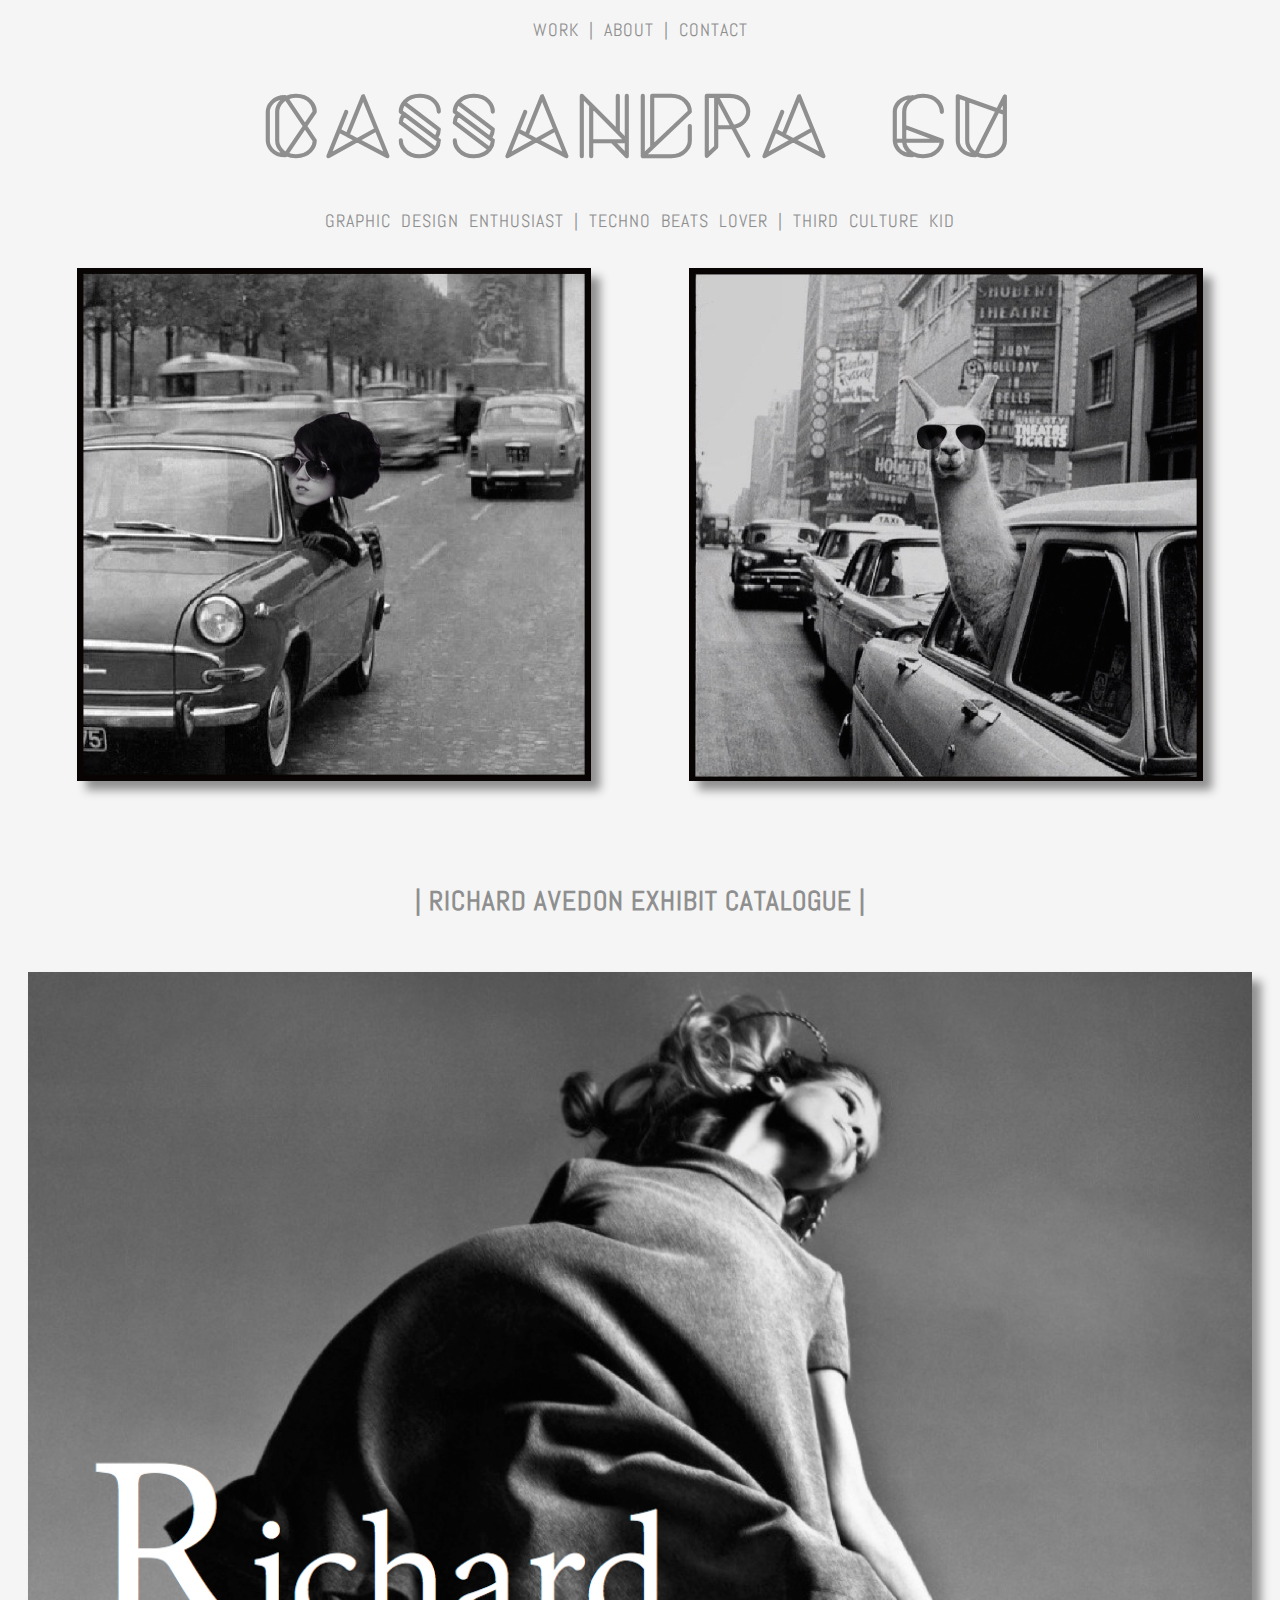
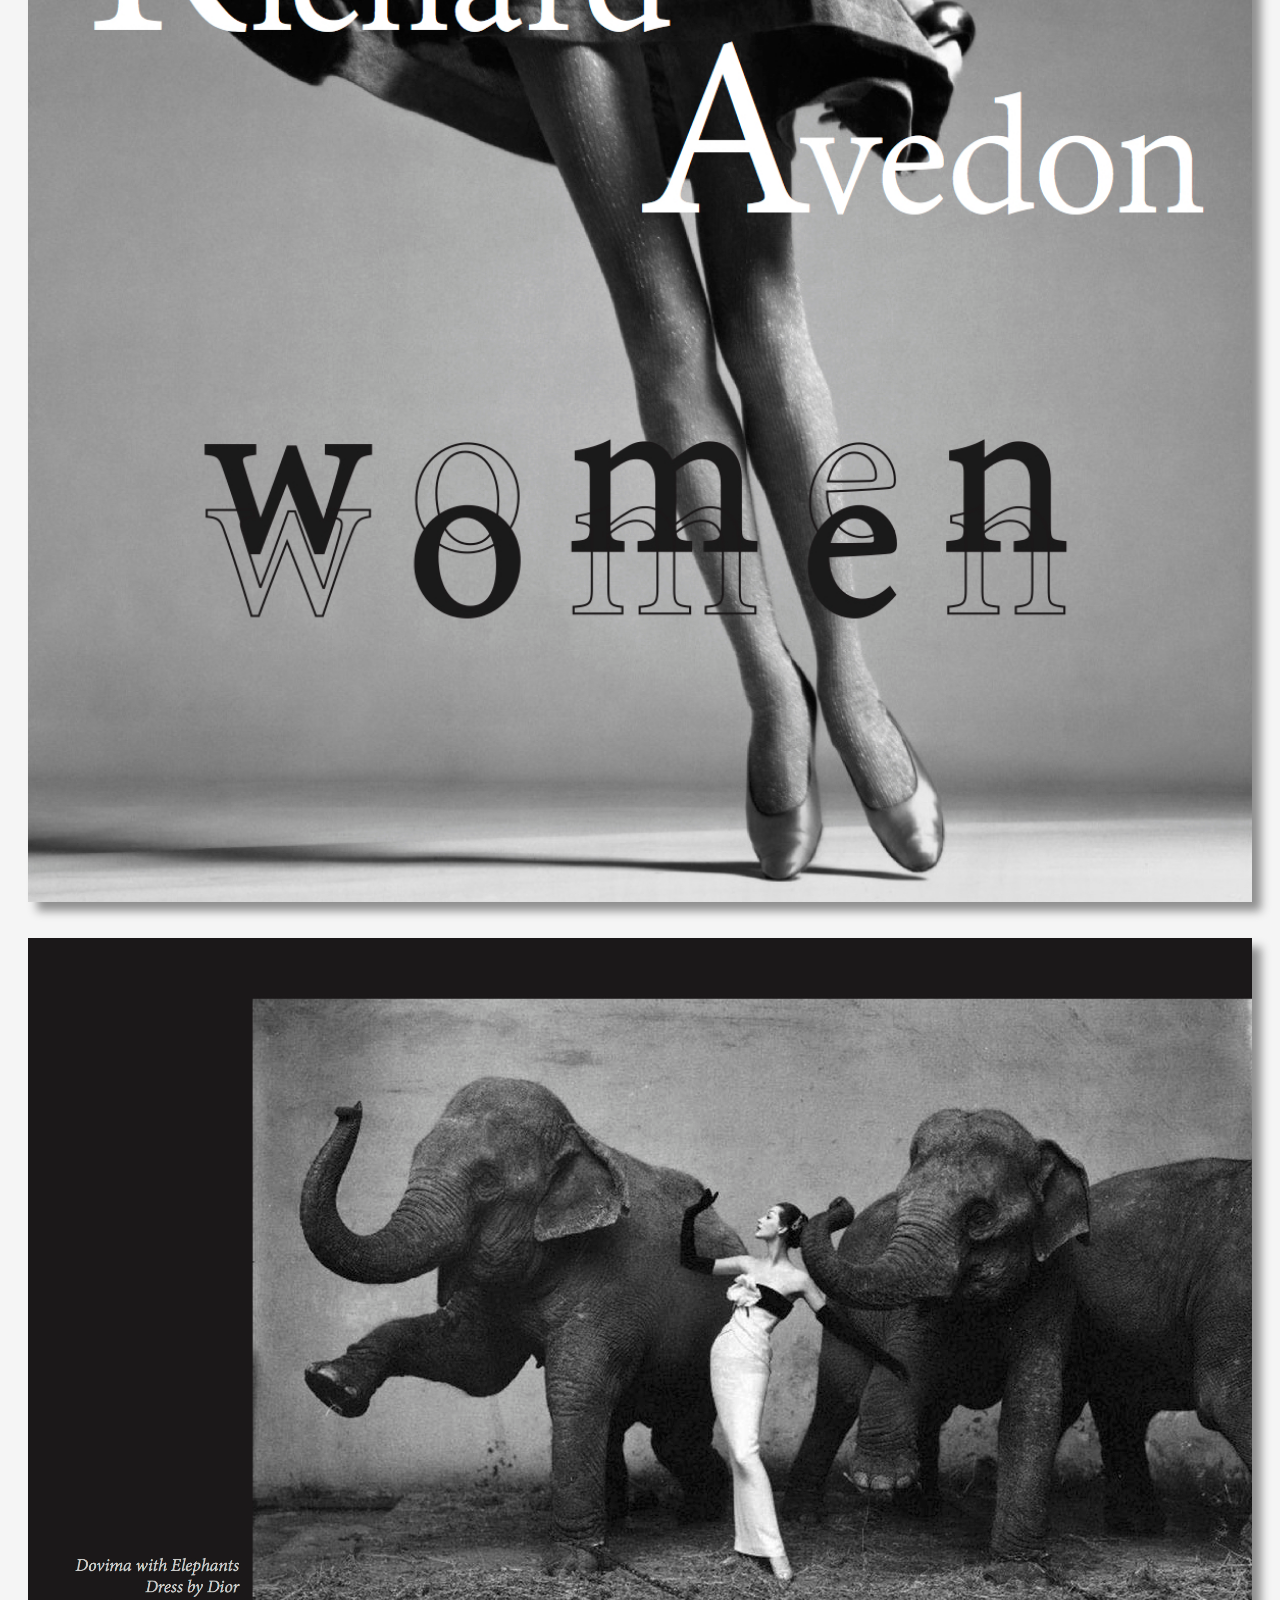
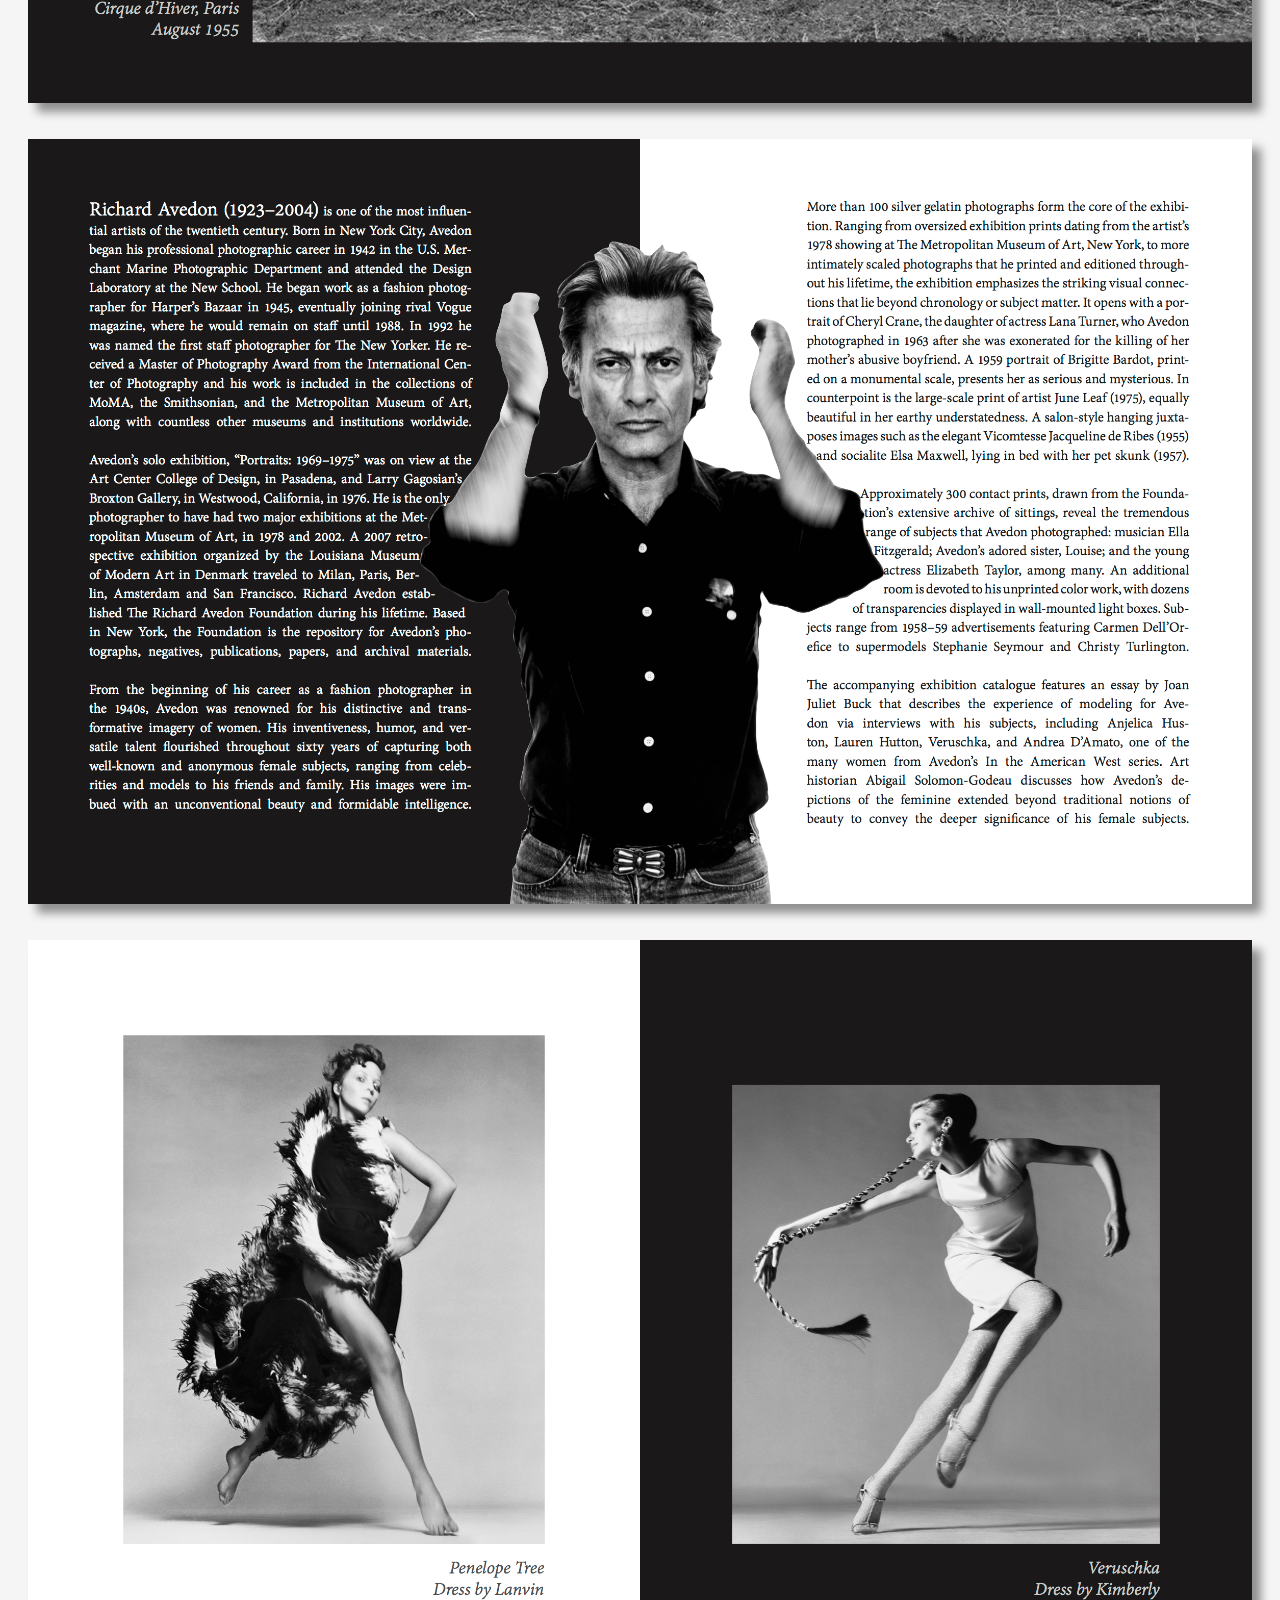
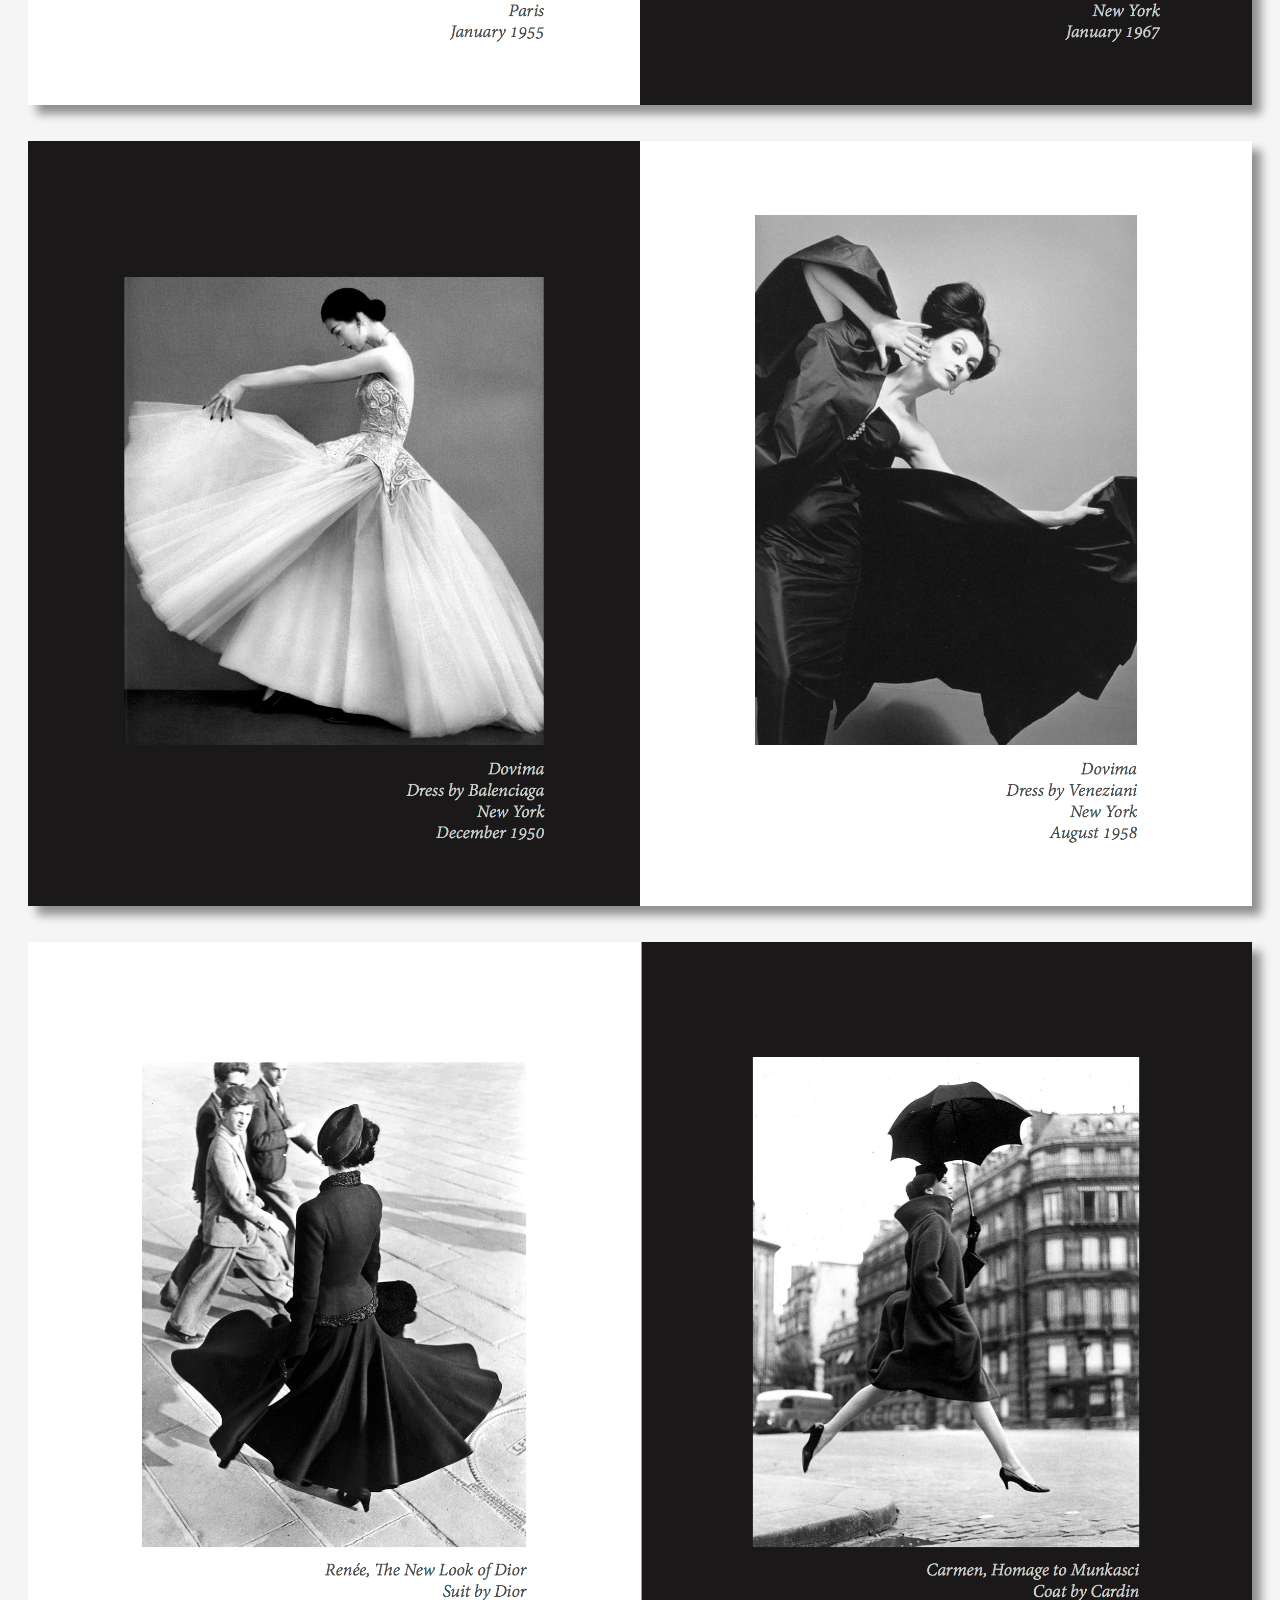
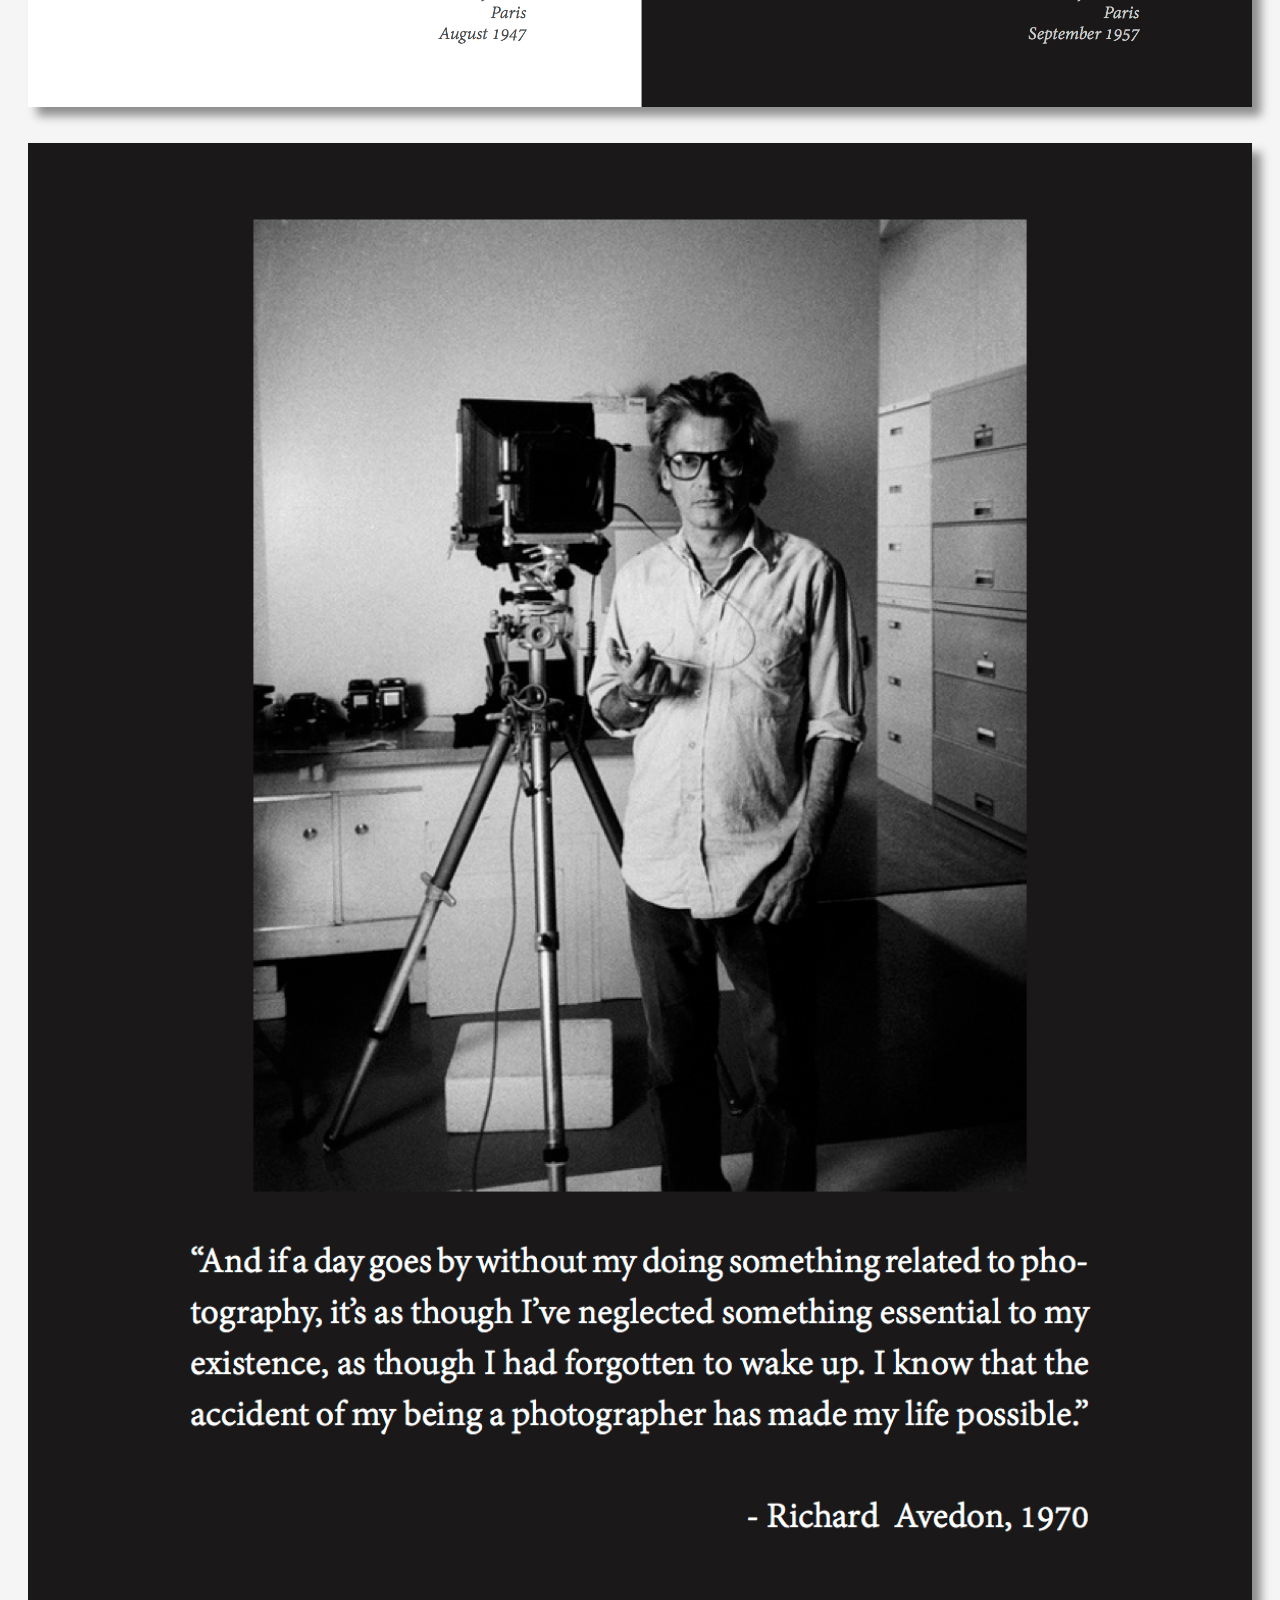
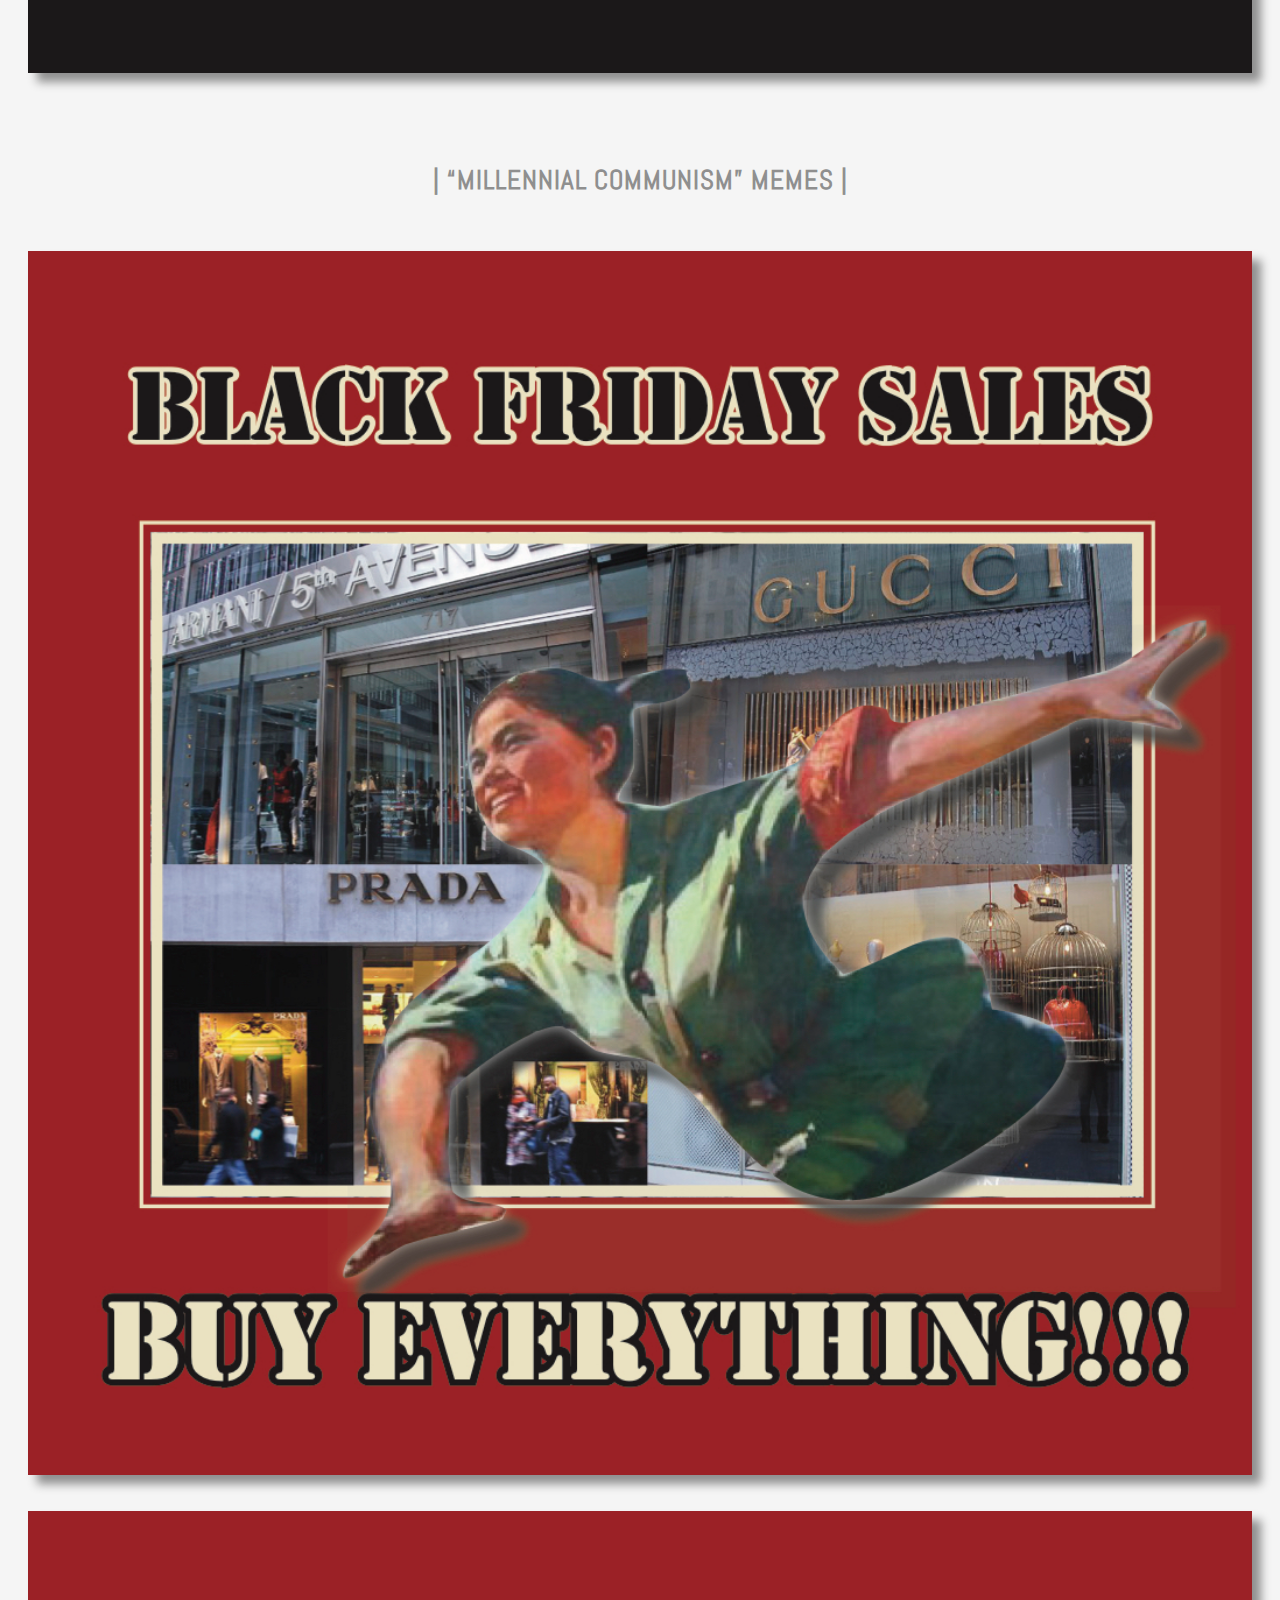
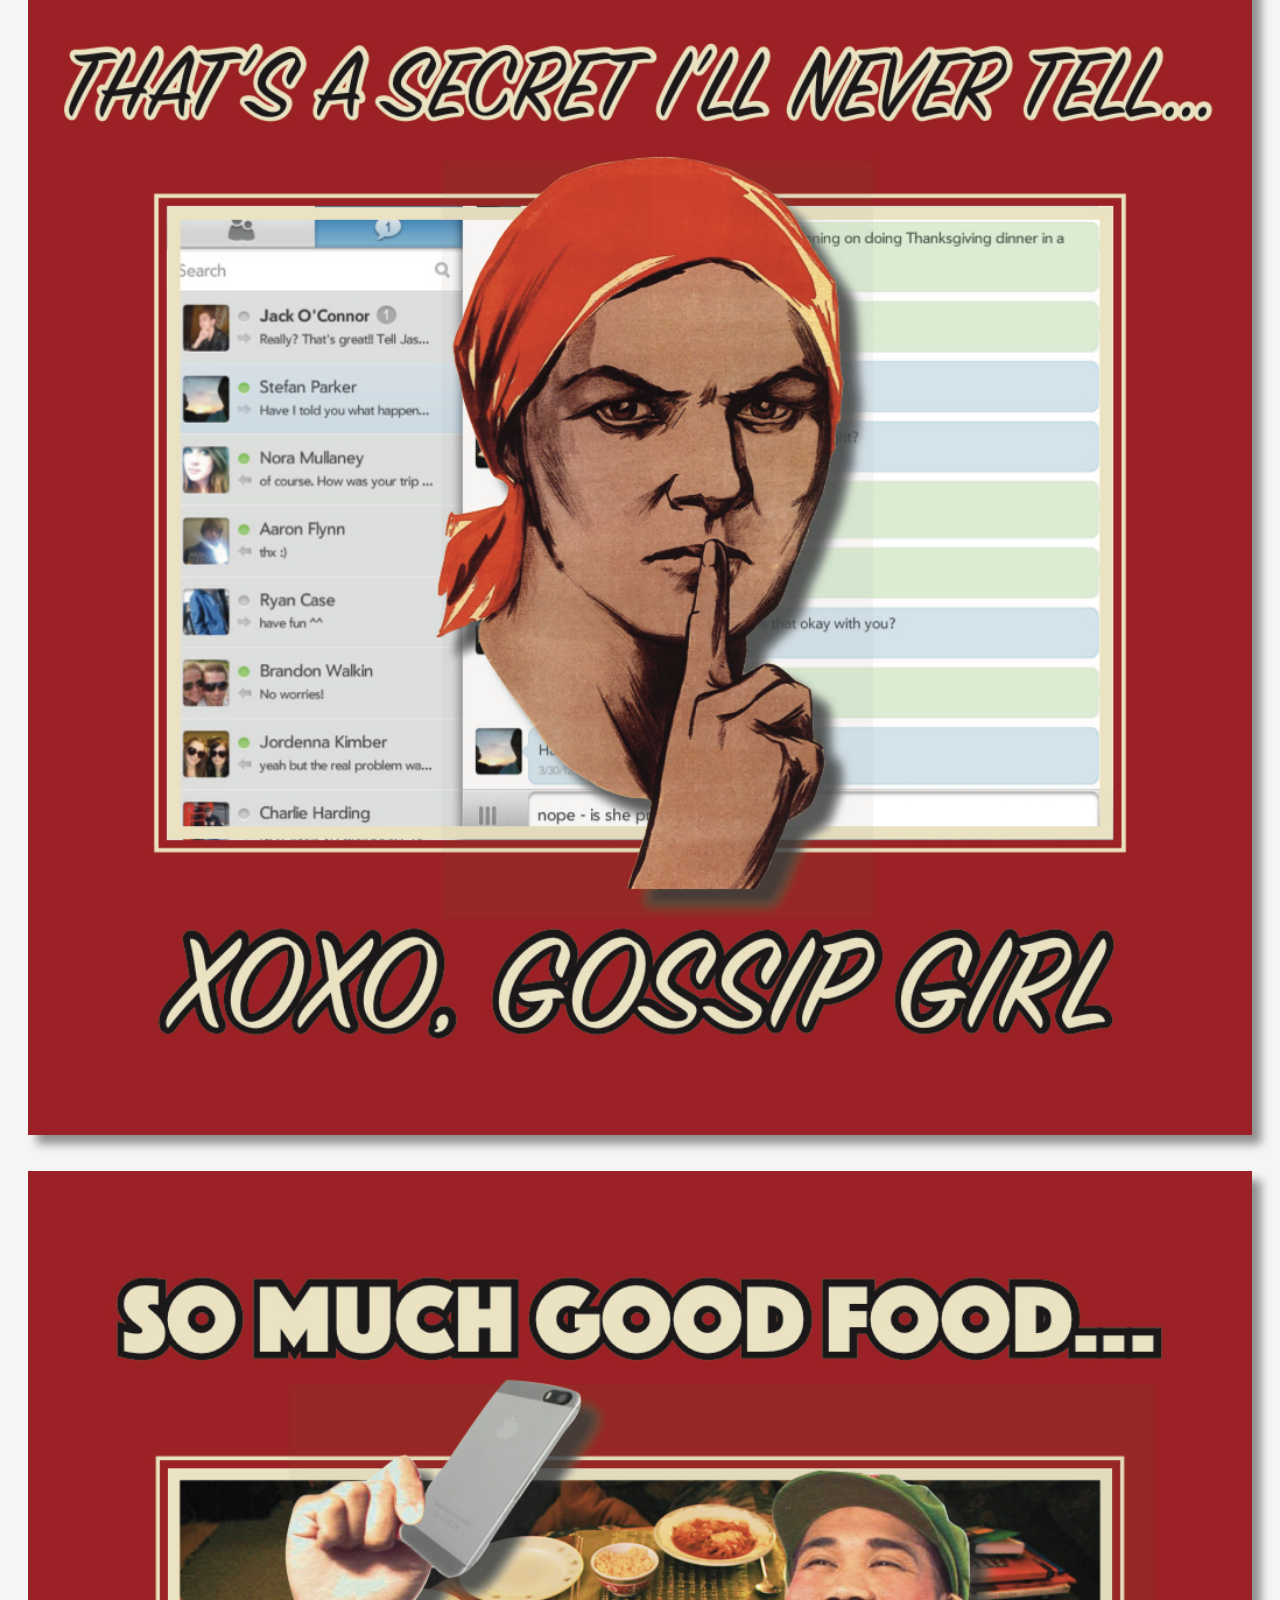
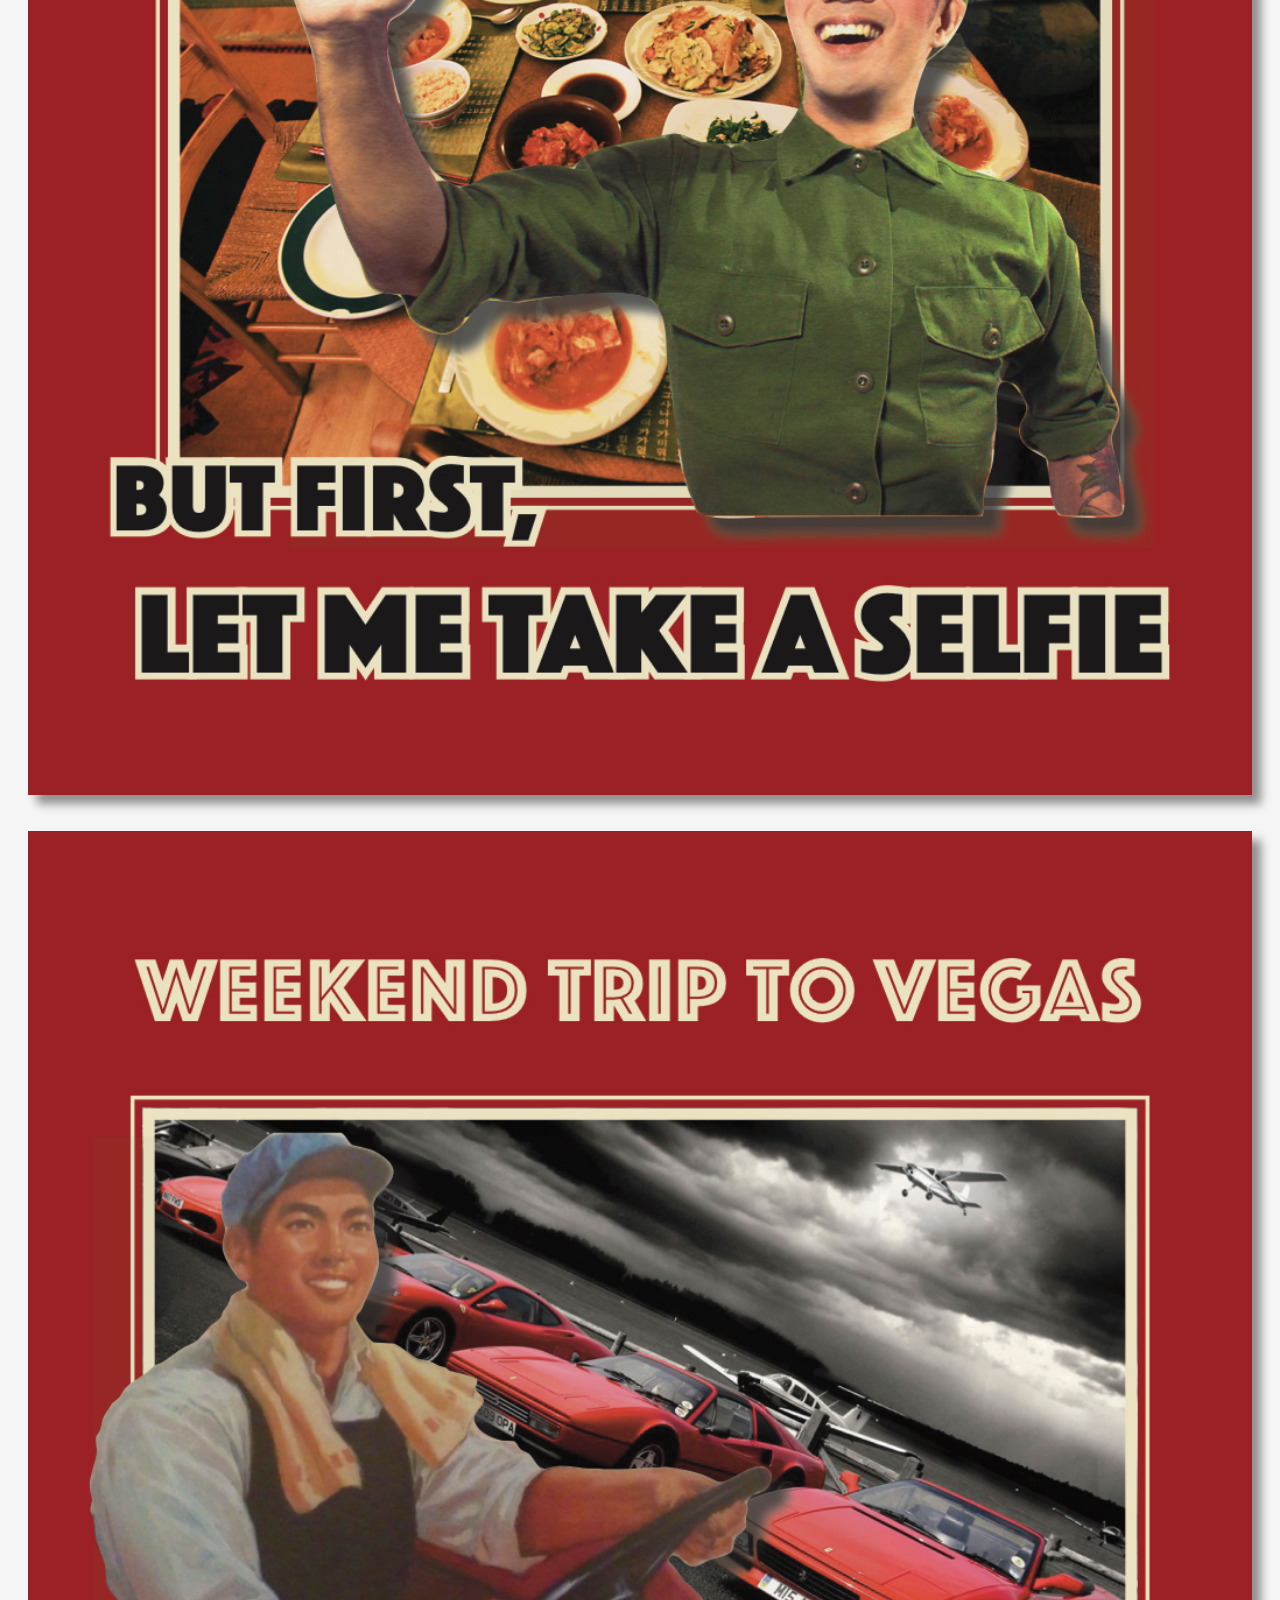
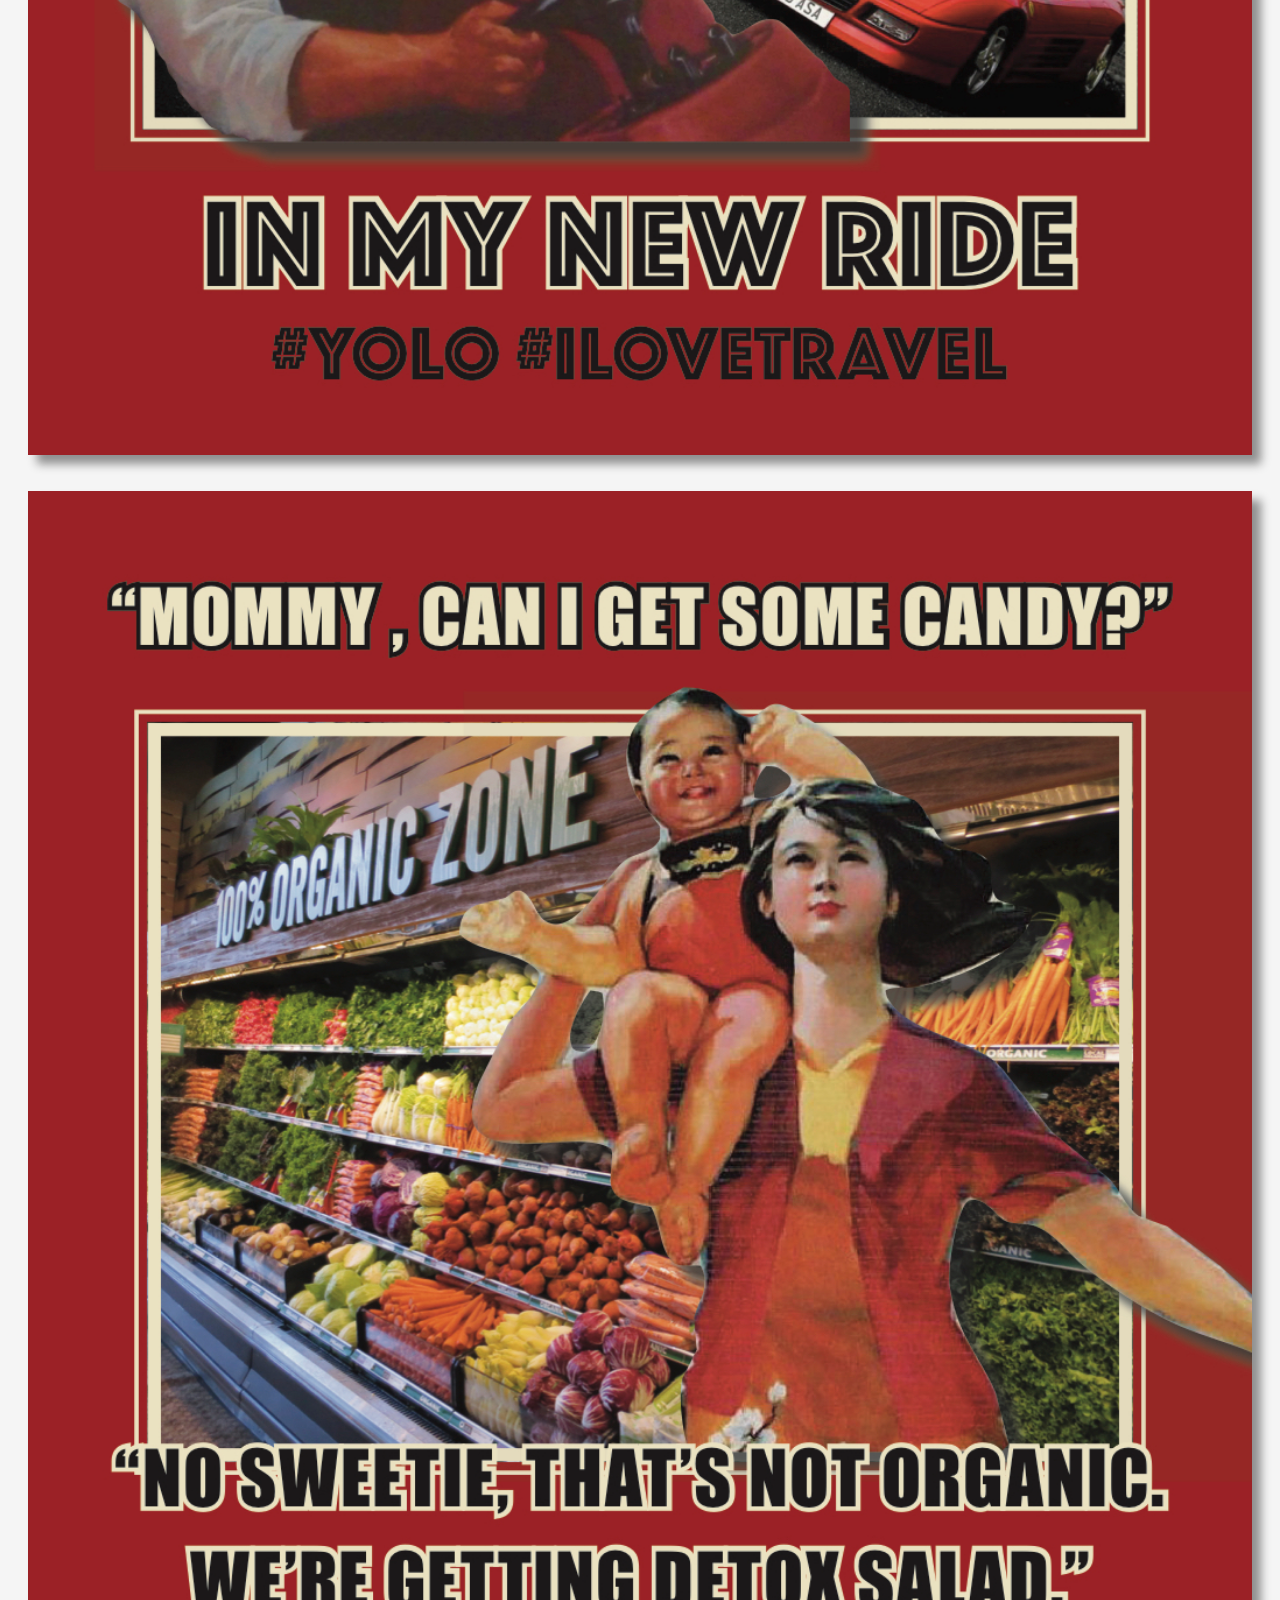
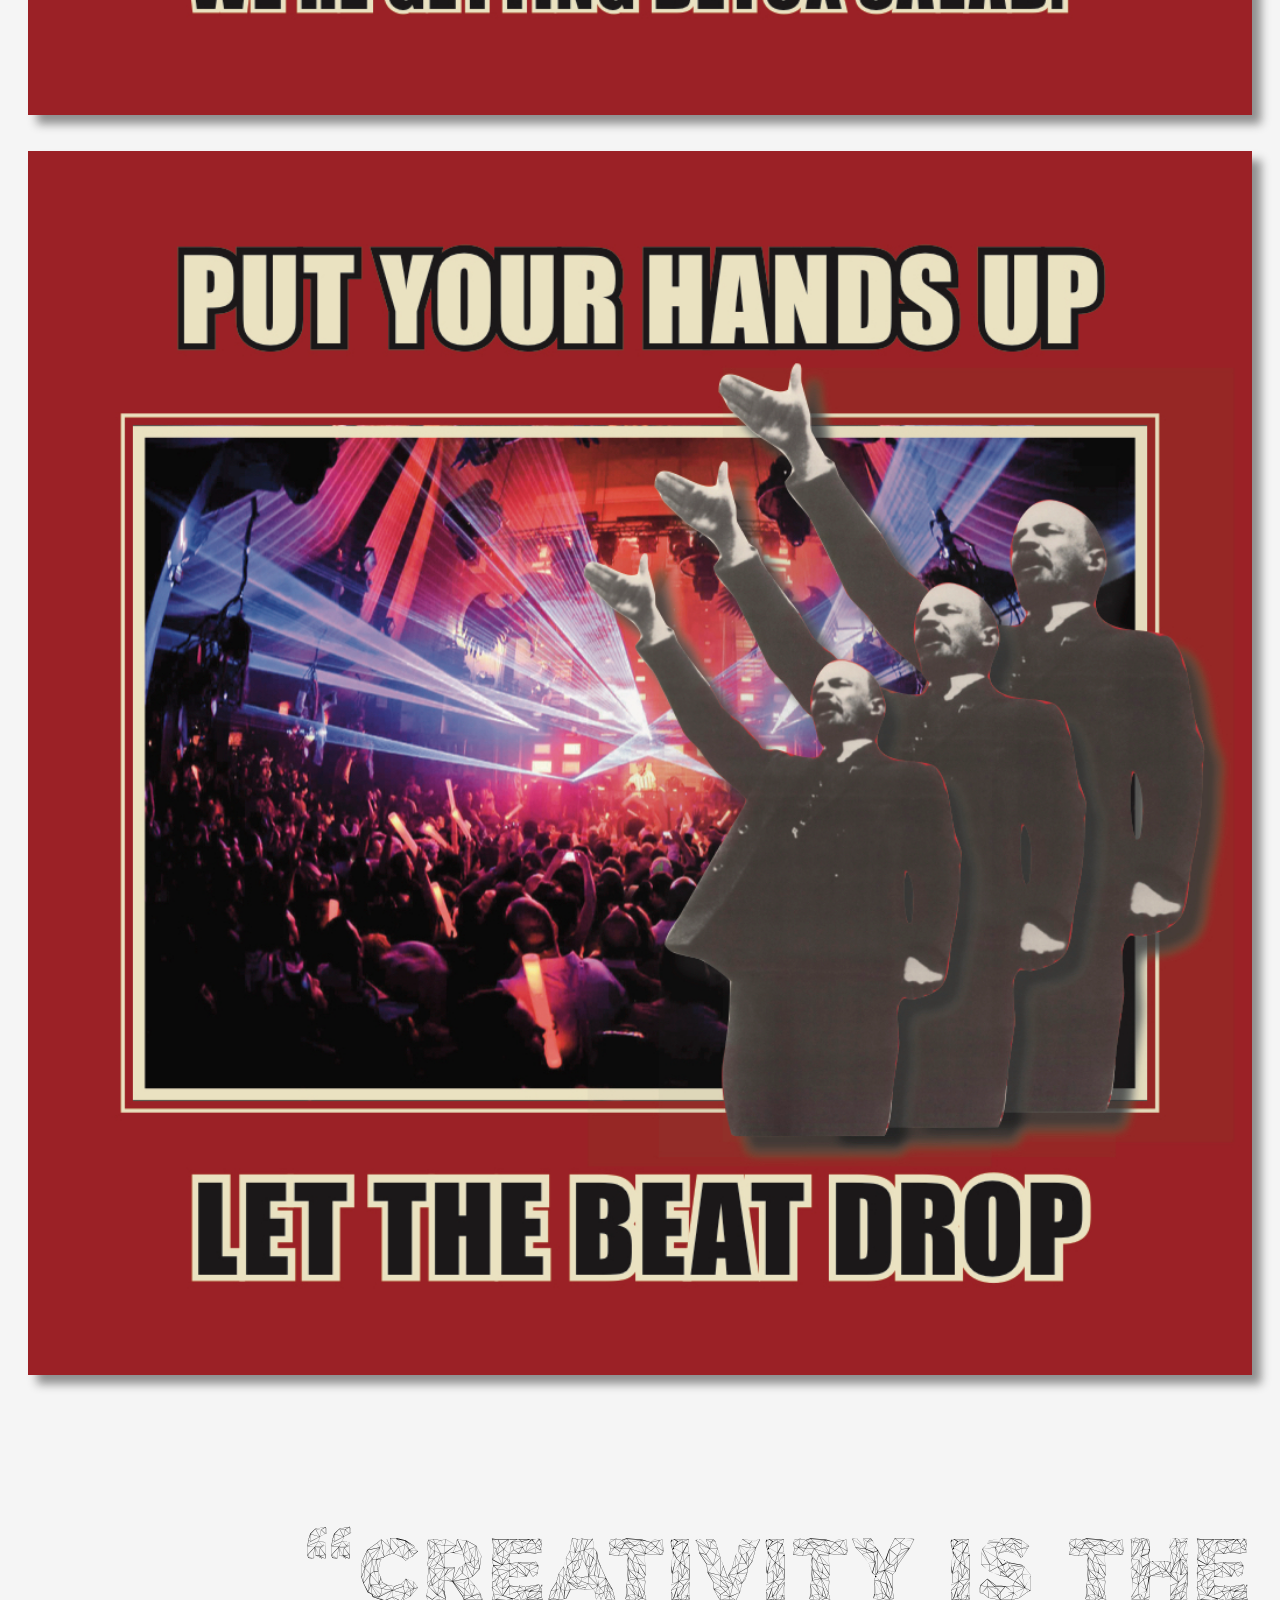
<file: unit_4/index.html>
<!DOCTYPE html>
<html>
<head>
	<title>Cassandra Gu</title>
	<meta charset="utf-8">
	<link rel="stylesheet" type="text/css" href="css/style.css">
	<link href="https://fonts.googleapis.com/css?family=Abel" rel="stylesheet">
</head>

<body>
	<div class="wrapper">
		<nav>
			<a href="#">Work</a> | 
			<a href="#">About</a> | 
			<a href="mailto:gujin92@gmail.com">Contact</a>
		</nav>
	
		<h1>Cassandra Gu</h1>
	
		<p class="intro"> Graphic design enthusiast | Techno beats lover | Third culture kid </p>
		
		<a href="#project1"><img class="preview" src="images/preview1.jpg" alt="preview1" title="CHECK OUT MY ART CATELOGUE PROJECT"></a>
		<a href="#project2"><img class="preview" src="images/preview2.jpg" alt="preview2" title="CHECK OUT MY INTERNET MEME PROJECT"></a>
	
		<section id="project1">
			<h2>| Richard Avedon Exhibit Catalogue |</h2>
			<img src="images/avedon_catalogue_1.jpg" alt="Avedon Catalogue 1">
			<img src="images/avedon_catalogue_2.jpg" alt="Avedon Catalogue 2">
			<img src="images/avedon_catalogue_3.jpg" alt="Avedon Catalogue 3">
			<img src="images/avedon_catalogue_4.jpg" alt="Avedon Catalogue 4">
			<img src="images/avedon_catalogue_5.jpg" alt="Avedon Catalogue 5">
			<img src="images/avedon_catalogue_6.jpg" alt="Avedon Catalogue 6">
			<img src="images/avedon_catalogue_7.jpg" alt="Avedon Catalogue 7">
		</section>
	
		<section id="project2">
			<h2>| “Millennial Communism” Memes |</h2>
			<img src="images/millenial_communism_memes_1.jpg" alt="Millenial Comminism Memes 1">
			<img src="images/millenial_communism_memes_2.jpg" alt="Millenial Comminism Memes 2">
			<img src="images/millenial_communism_memes_3.jpg" alt="Millenial Comminism Memes 3">
			<img src="images/millenial_communism_memes_4.jpg" alt="Millenial Comminism Memes 4">
			<img src="images/millenial_communism_memes_5.jpg" alt="Millenial Comminism Memes 5">
			<img src="images/millenial_communism_memes_6.jpg" alt="Millenial Comminism Memes 6">
		</section>
		<blockquote id="slogan">
			<p>“Creativity is the greatest rebellion<br>in existence.”</p><br>
			<cite>- Oslo</cite>
		</blockquote>
		<footer>
			<a href="index.html"> Back to Top ↑</a>
			<p>Copyright © 2016 Cassandra Gu All Rights Reserved.</p>
		</footer>
	</div>
</body>
</html>
</file>
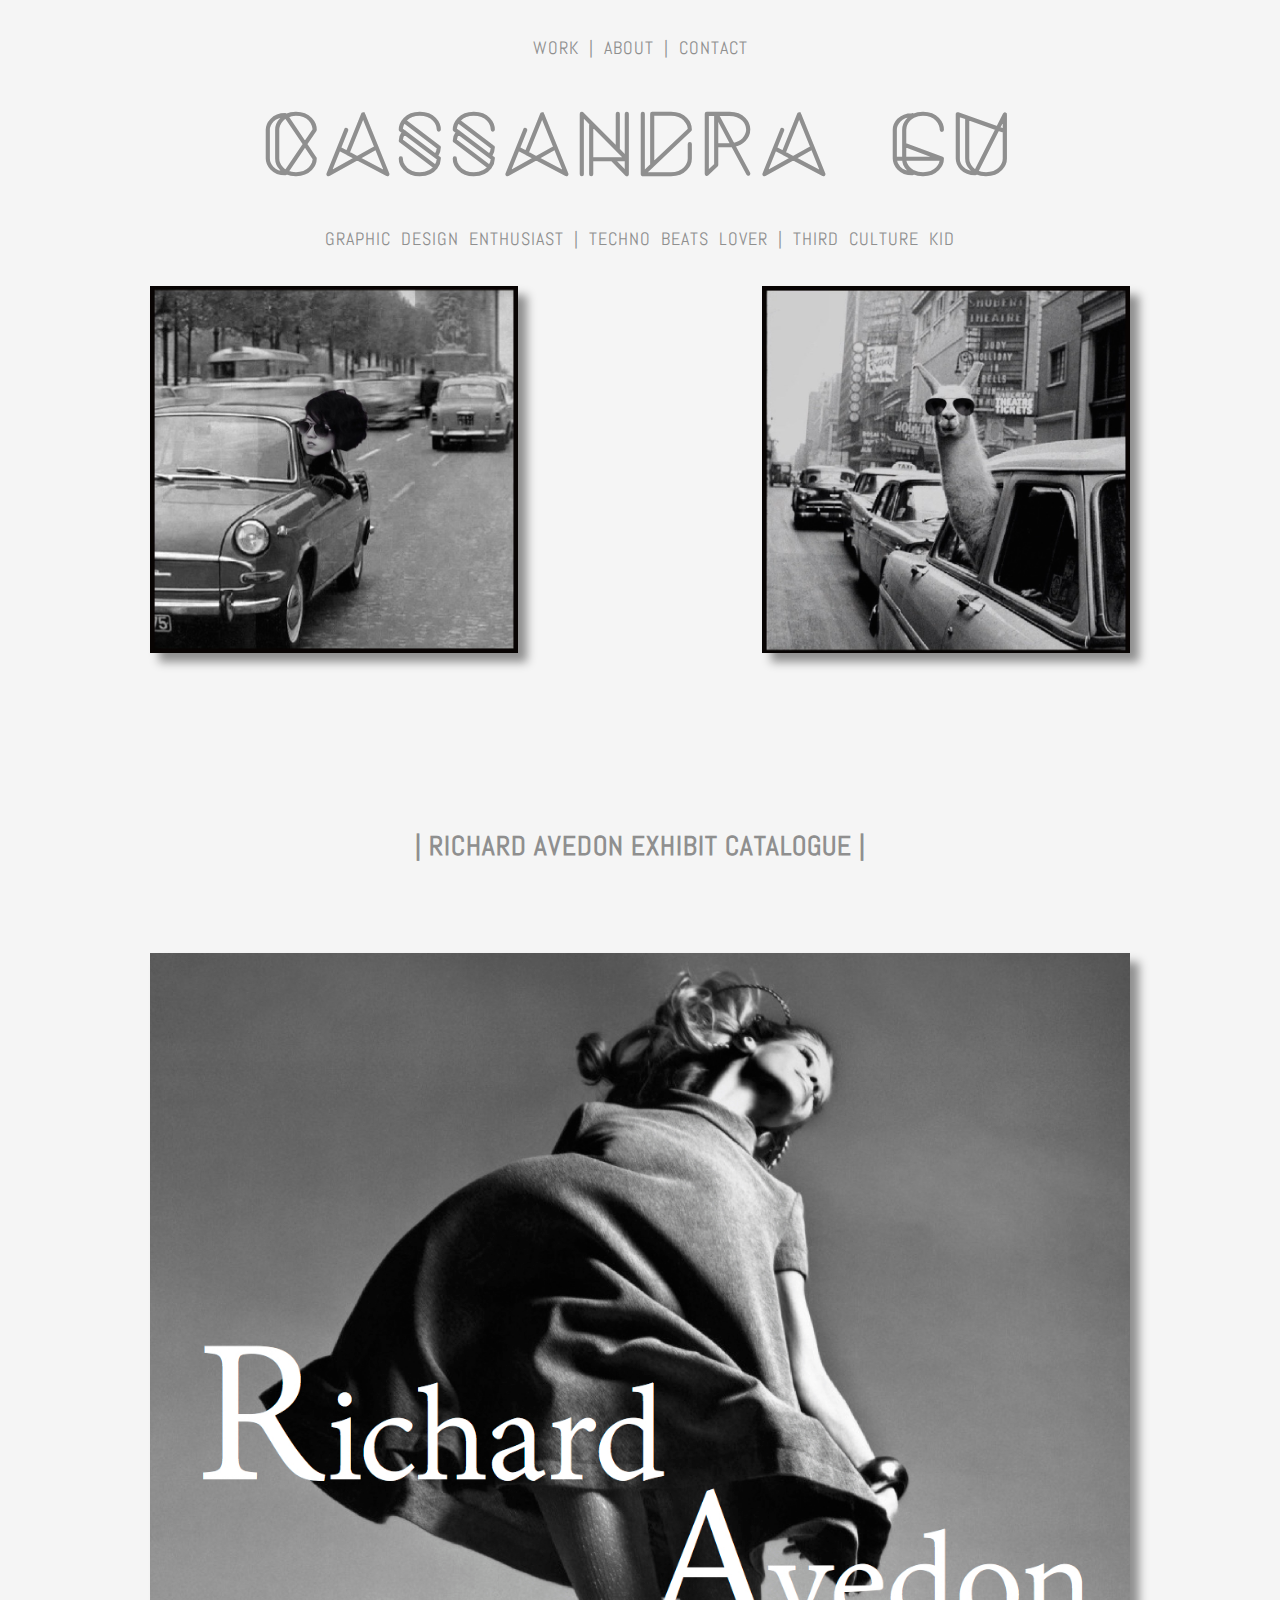
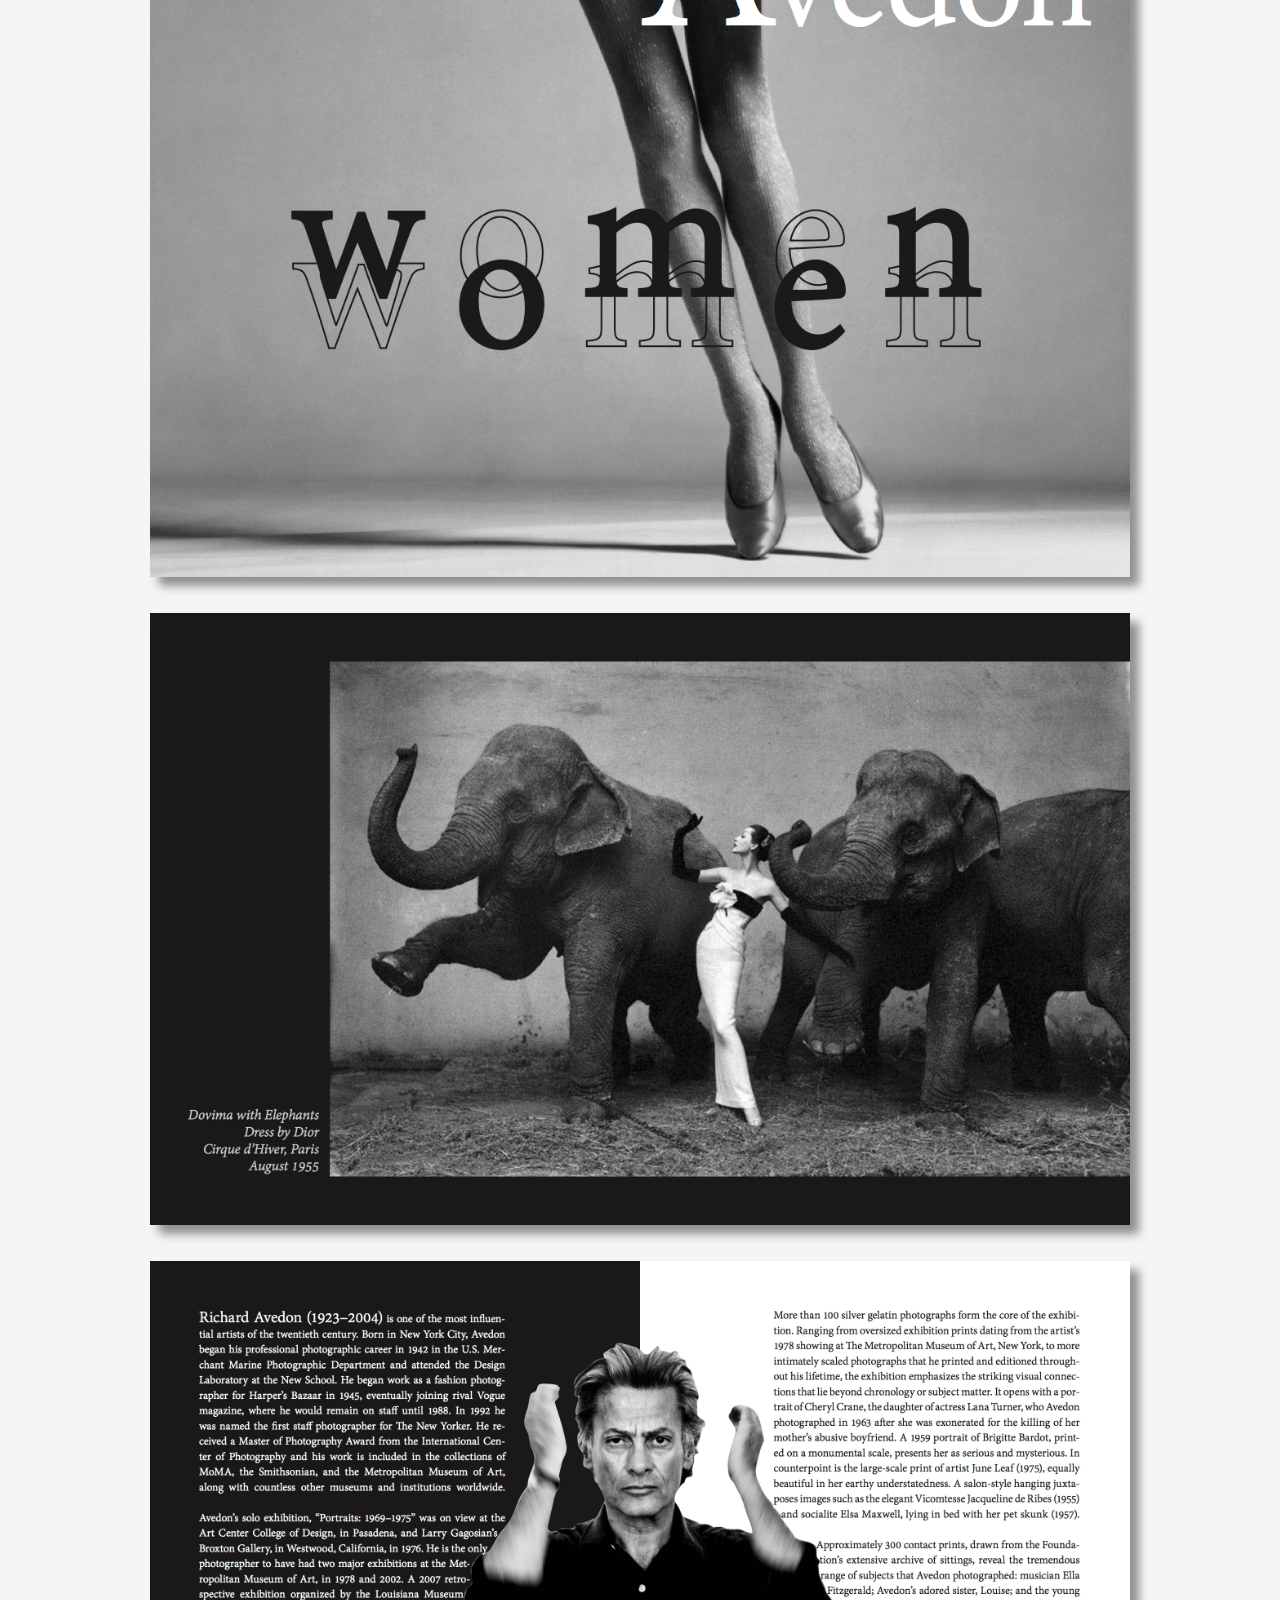
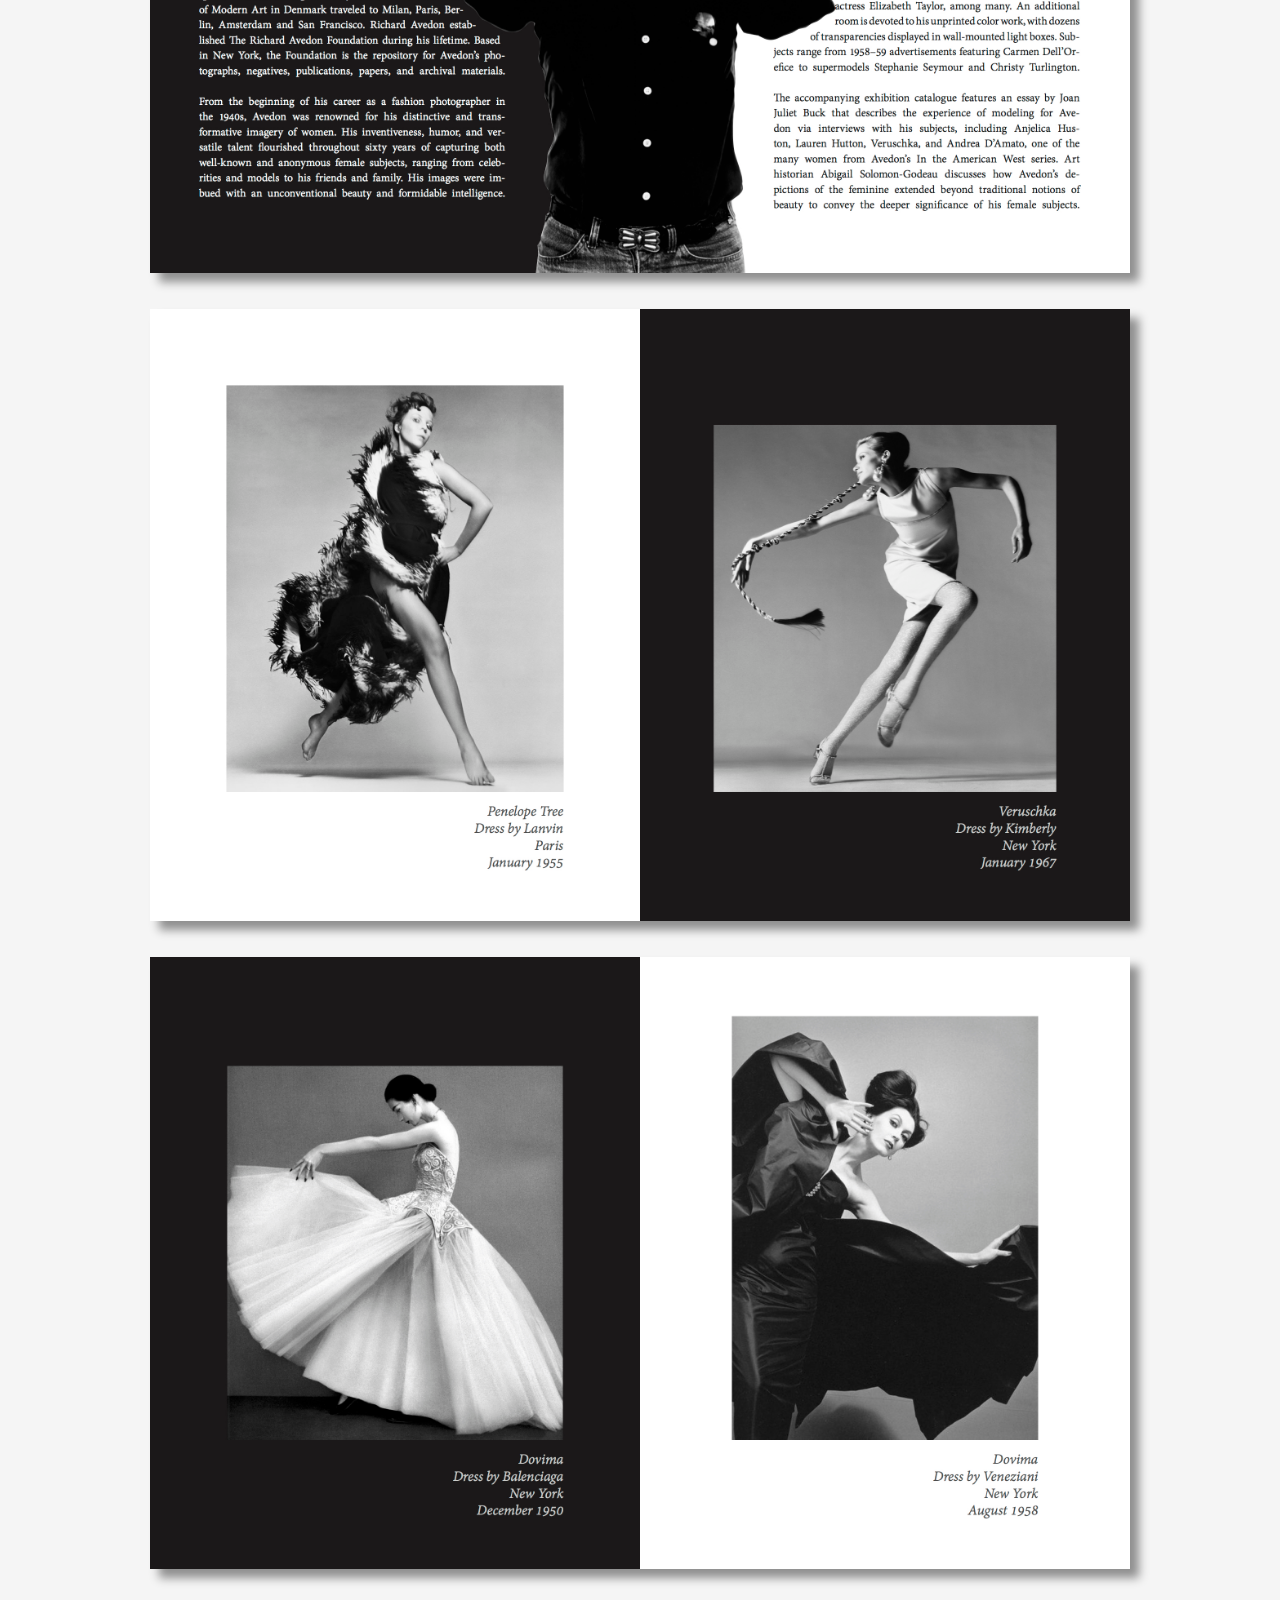
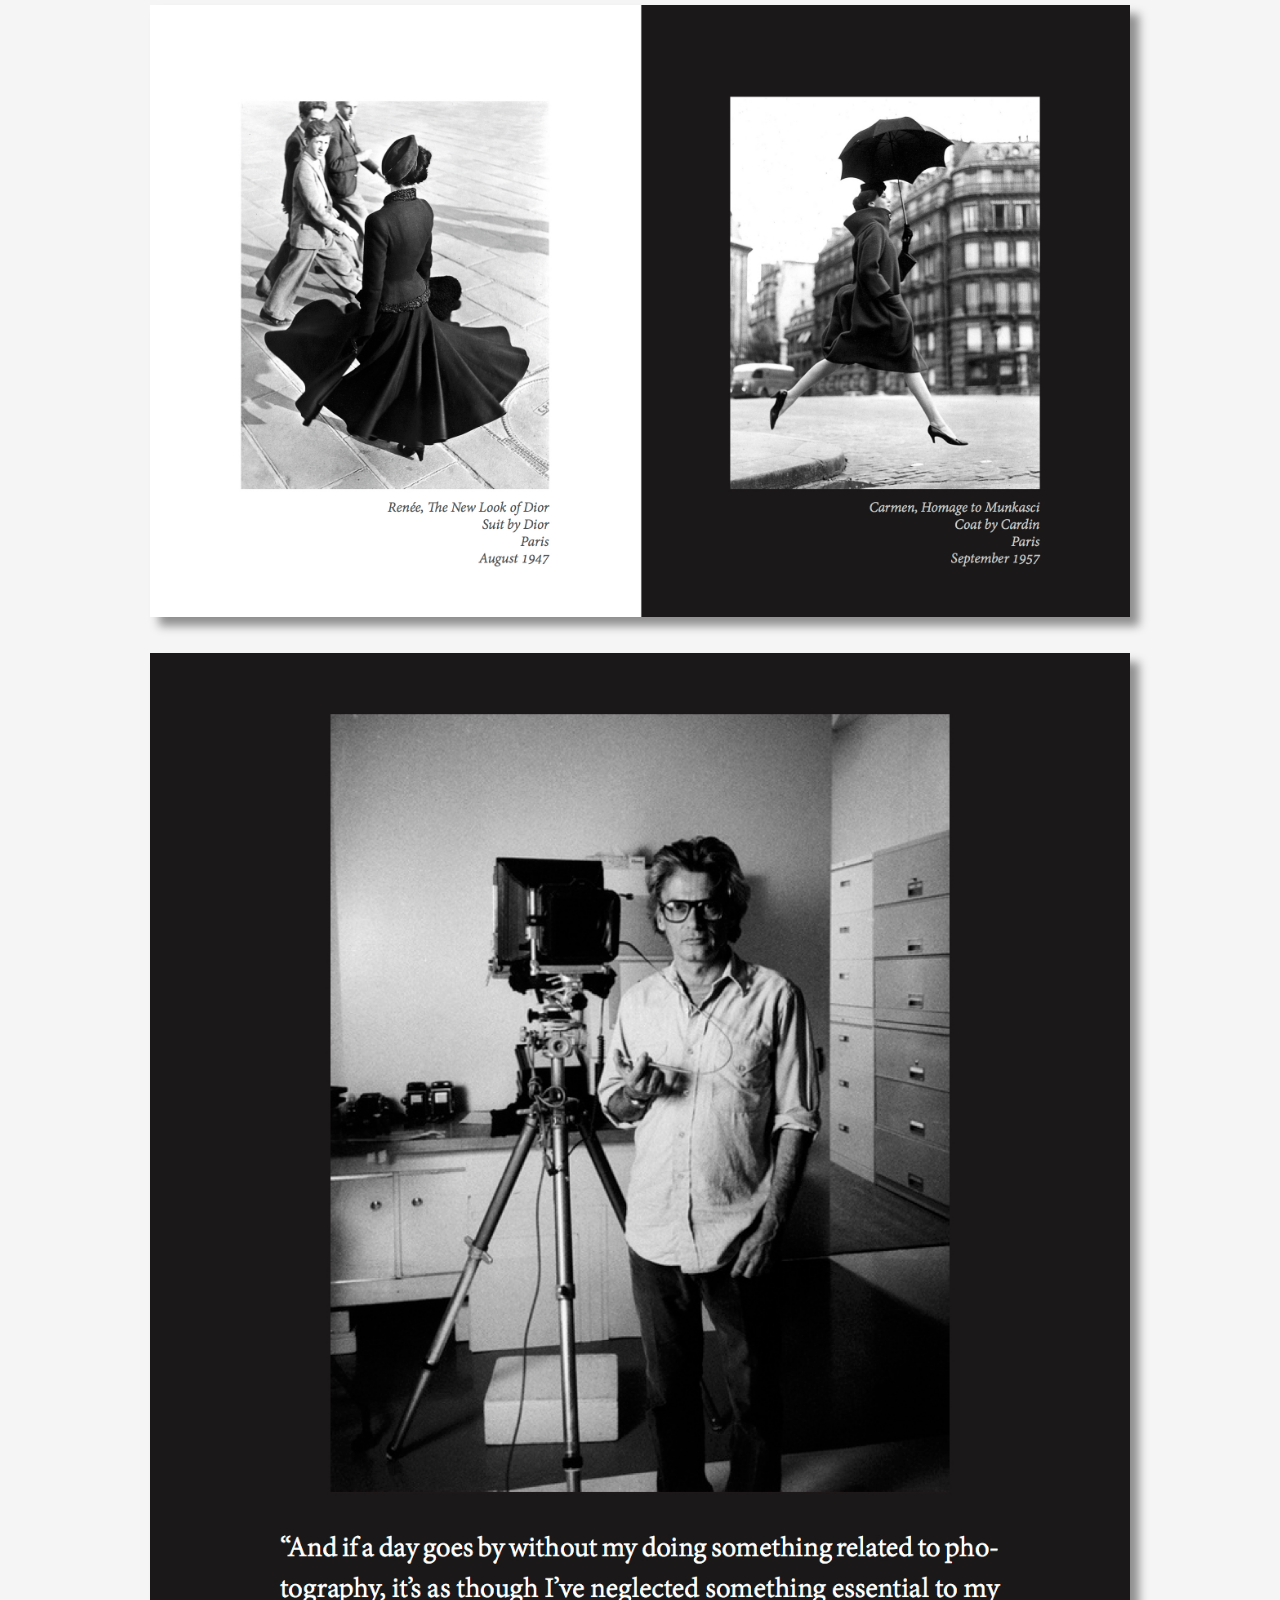
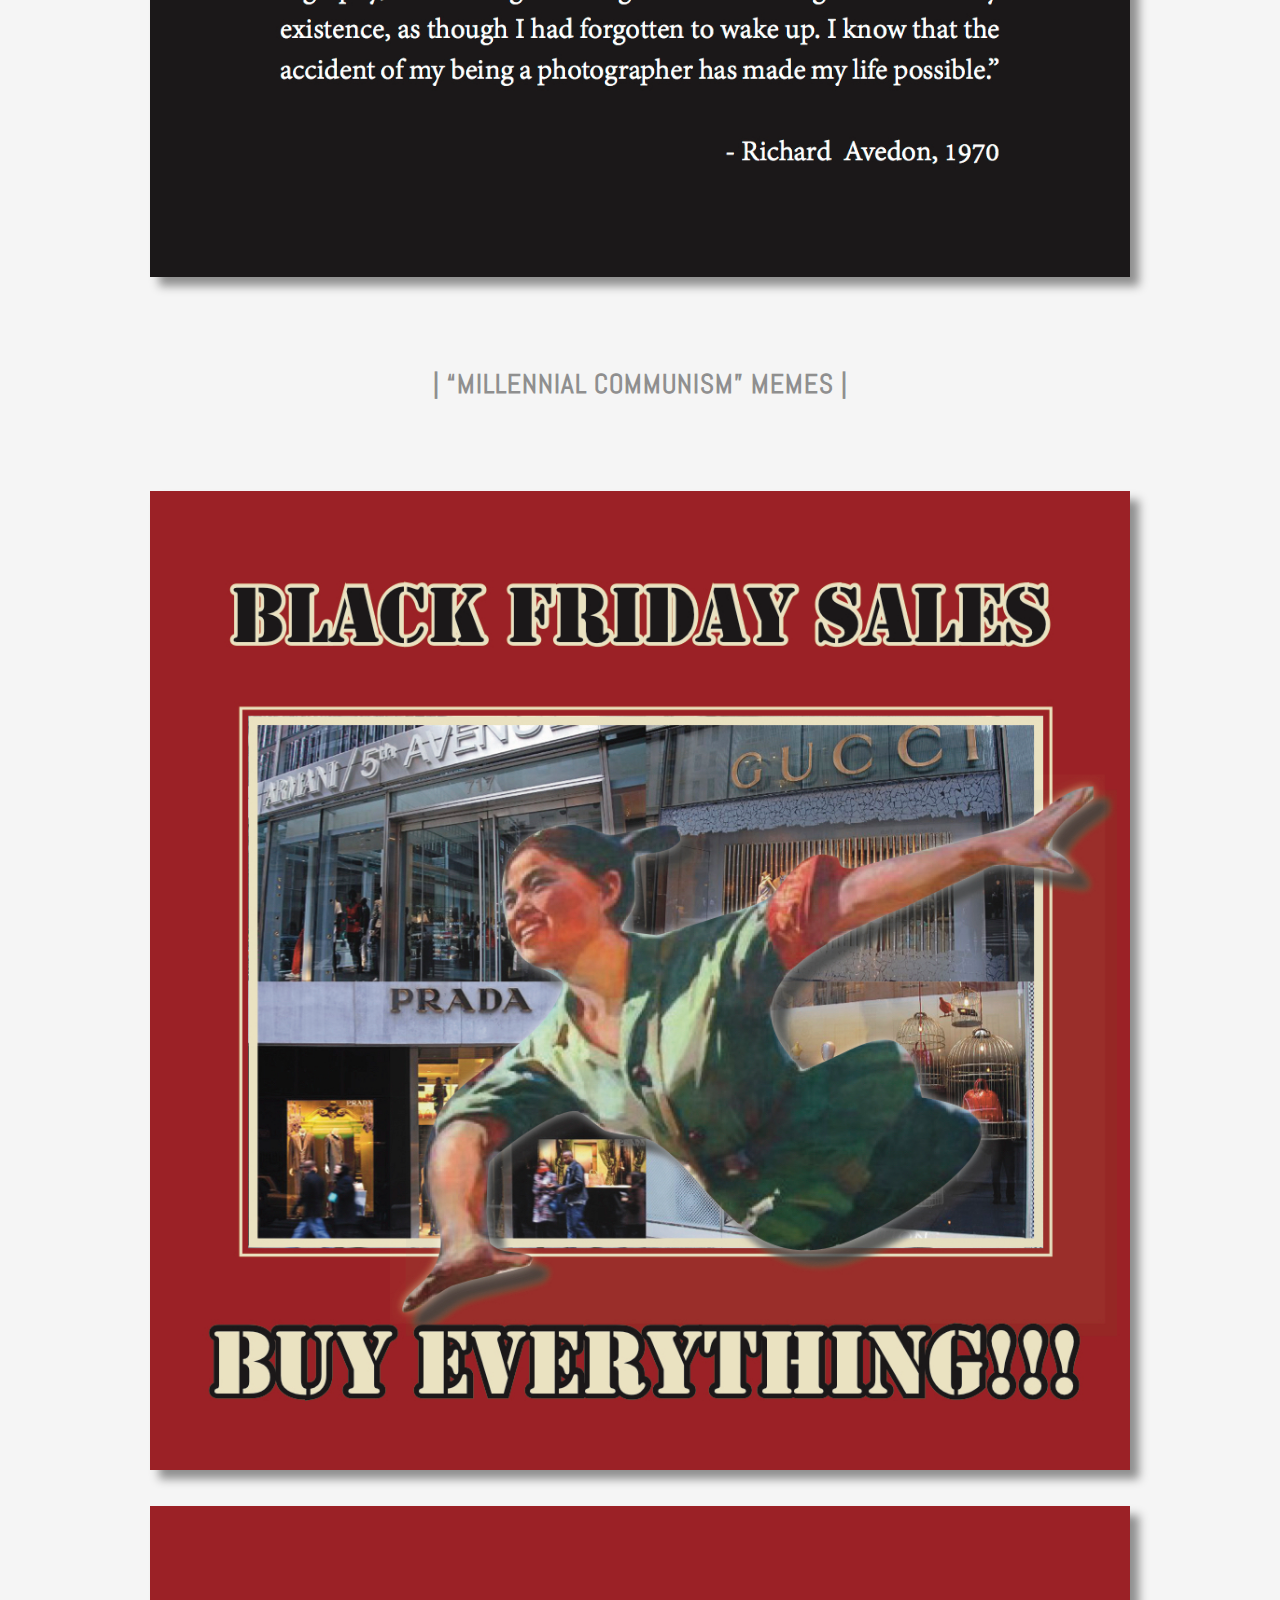
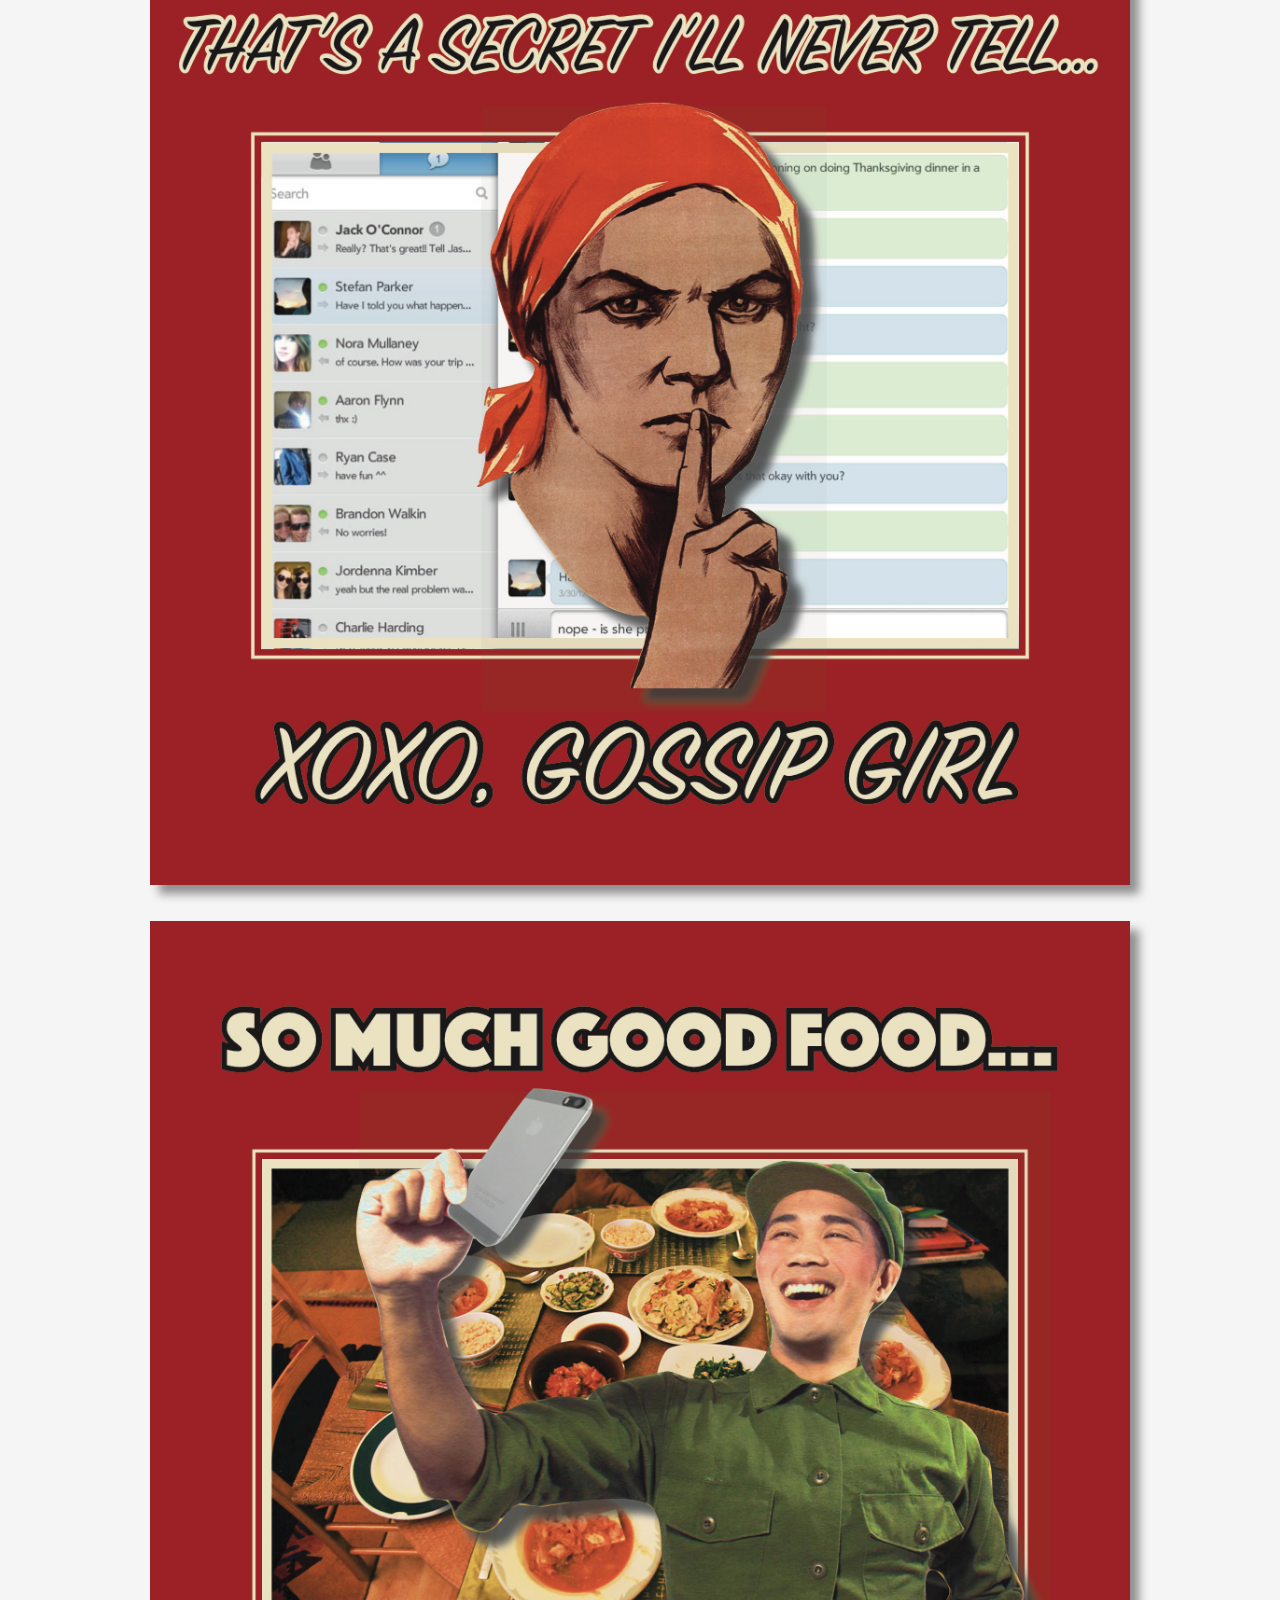
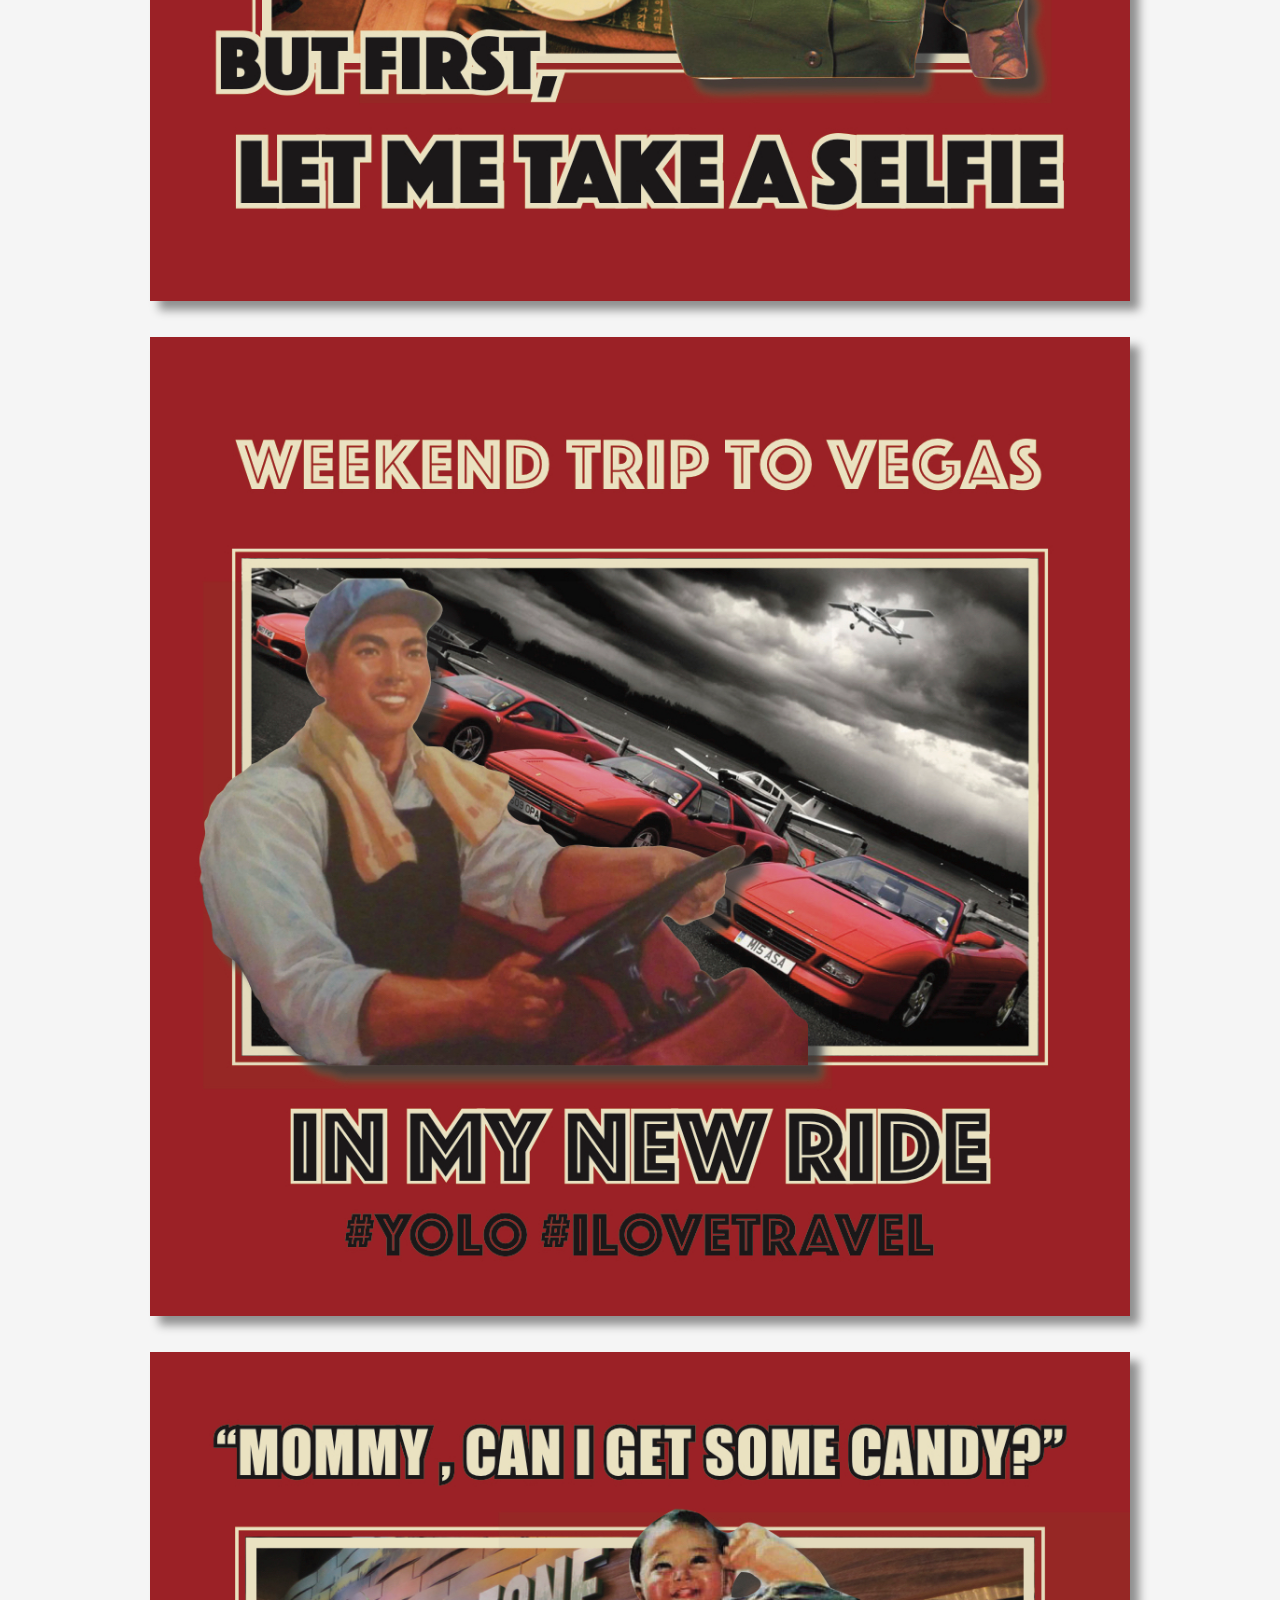
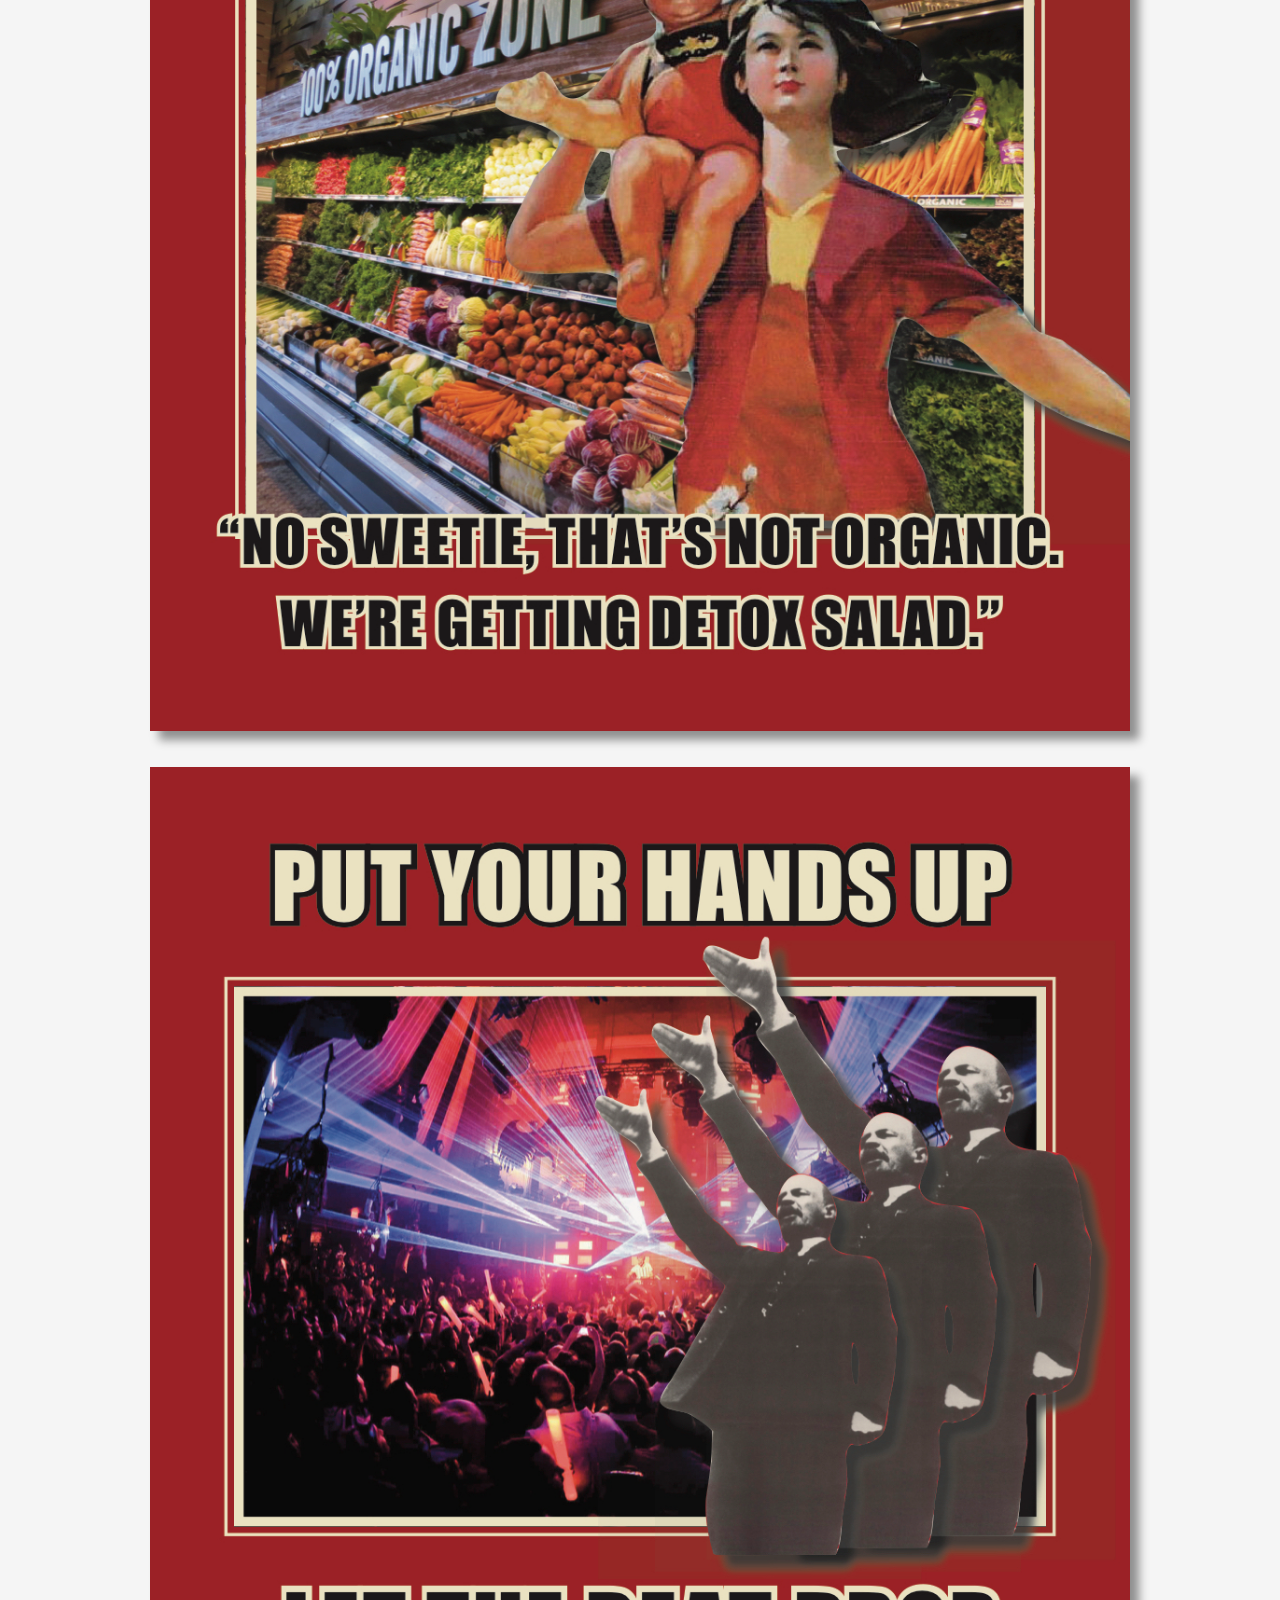
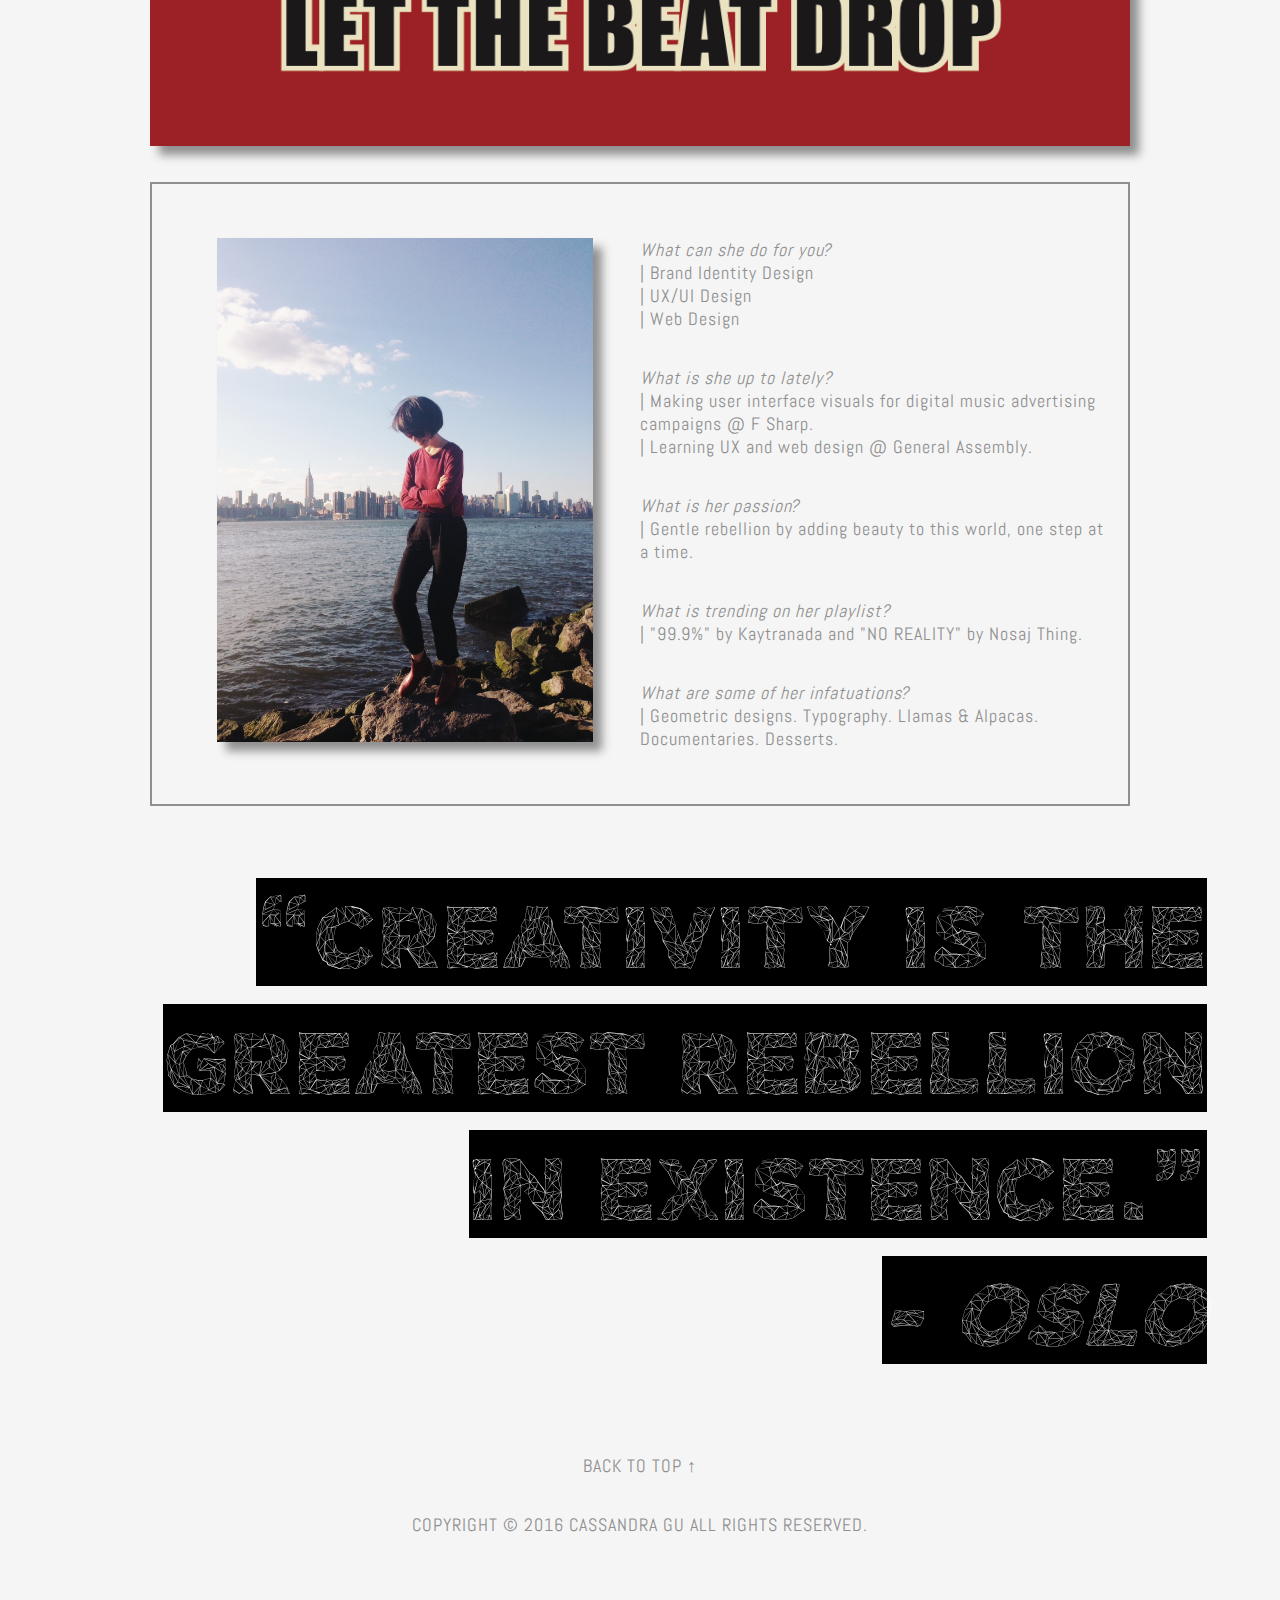
<file: unit_6/index.html>
<!DOCTYPE html>
<html>
<head>
	<title>Cassandra Gu</title>
	<meta charset="utf-8">
	<link rel="stylesheet" type="text/css" href="css/style.css">
	<link href="https://fonts.googleapis.com/css?family=Abel" rel="stylesheet">
</head>

<body>
	<div class="wrapper">
		<nav>
			<a href="#">Work</a> | 
			<a href="#about">About</a> | 
			<a href="mailto:gujin92@gmail.com">Contact</a>
		</nav>
	
		<h1>Cassandra Gu</h1>
	
		<p class="intro"> Graphic design enthusiast | Techno beats lover | Third culture kid </p>
		
		<a href="#project1"><img class="preview" src="images/preview1.jpg" alt="preview1" title="CHECK OUT MY ART CATELOGUE PROJECT"></a>
		<a href="#project2"><img class="preview" src="images/preview2.jpg" alt="preview2" title="CHECK OUT MY INTERNET MEME PROJECT"></a>
	
		<section id="project1">
			<h2>| Richard Avedon Exhibit Catalogue |</h2>
			<img src="images/avedon_catalogue_1.jpg" alt="Avedon Catalogue 1">
			<img src="images/avedon_catalogue_2.jpg" alt="Avedon Catalogue 2">
			<img src="images/avedon_catalogue_3.jpg" alt="Avedon Catalogue 3">
			<img src="images/avedon_catalogue_4.jpg" alt="Avedon Catalogue 4">
			<img src="images/avedon_catalogue_5.jpg" alt="Avedon Catalogue 5">
			<img src="images/avedon_catalogue_6.jpg" alt="Avedon Catalogue 6">
			<img src="images/avedon_catalogue_7.jpg" alt="Avedon Catalogue 7">
		</section>
	
		<section id="project2">
			<h2>| “Millennial Communism” Memes |</h2>
			<img src="images/millenial_communism_memes_1.jpg" alt="Millenial Comminism Memes 1">
			<img src="images/millenial_communism_memes_2.jpg" alt="Millenial Comminism Memes 2">
			<img src="images/millenial_communism_memes_3.jpg" alt="Millenial Comminism Memes 3">
			<img src="images/millenial_communism_memes_4.jpg" alt="Millenial Comminism Memes 4">
			<img src="images/millenial_communism_memes_5.jpg" alt="Millenial Comminism Memes 5">
			<img src="images/millenial_communism_memes_6.jpg" alt="Millenial Comminism Memes 6">
		</section>

		<article class="clearfix" id="about">
			<div class="col-2">
				<img src="images/profilepic.jpg" alt="Profile Pic">
			</div>

			<div class="col-2">
				<p><em>What can she do for you?</em><br>| Brand Identity Design<br>| UX/UI Design<br>| Web Design</p>

				<p><em>What is she up to lately?</em><br>| Making user interface visuals for digital music advertising campaigns @ F Sharp.<br>| Learning UX and web design @ General Assembly.</p>

				<p><em>What is her passion?</em><br>| Gentle rebellion by adding beauty to this world, one step at a time.</p>
				
				<p><em>What is trending on her playlist?</em><br>| "99.9%" by Kaytranada and "NO REALITY" by Nosaj Thing.</p>

				<p><em>What are some of her infatuations?</em><br>| Geometric designs. Typography. Llamas &amp; Alpacas. Documentaries. Desserts.</p>
			</div>

			
		</article>

		<blockquote id="slogan">
			<p>“Creativity is the greatest rebellion<br>in existence.”</p><br>
			<cite>- Oslo</cite>
		</blockquote>

		<footer>
			<a href="index.html"> Back to Top ↑</a>
			<p>Copyright © 2016 Cassandra Gu All Rights Reserved.</p>
		</footer>
	</div>
</body>
</html>
</file>
<file: unit_4/css/style.css>
@font-face {
  font-family: 'Metrica-Regular';
  src: url('Metrica-Regular.eot');
  src: url('Metrica-Regular.woff2') format('woff2'),
       url('Metrica-Regular.woff') format('woff'),
       url('Metrica-Regular.ttf') format('truetype'),
       url('Metrica-Regular.svg#Metrica-Regular') format('svg'),
       url('Metrica-Regular.eot?#iefix') format('embedded-opentype');
  font-weight: normal;
  font-style: normal;
}

@font-face {
  font-family: 'POLYARegular-Regular';
  src: url('POLYARegular-Regular.eot');
  src: url('POLYARegular-Regular.woff2') format('woff2'),
       url('POLYARegular-Regular.woff') format('woff'),
       url('POLYARegular-Regular.ttf') format('truetype'),
       url('POLYARegular-Regular.svg#POLYARegular-Regular') format('svg'),
       url('POLYARegular-Regular.eot?#iefix') format('embedded-opentype');
  font-weight: normal;
  font-style: normal;
}
* { margin:0; padding:0; box-sizing:border-box; }
body {
	background-color: #F5F5F5;
	color: #8F8F8F;
	text-align: center;
	text-transform: uppercase;
	font-size: 18px;
	font-family: 'Abel', sans-serif;
  letter-spacing: 1px;
}
footer {
  clear:both;
  padding:2em 0;
}
section {
	clear:both;
}
nav {
  word-spacing: 5px;
  margin-bottom: 2em;
}
a {
  color: #8F8F8F;
  text-decoration: none;
}
h1 {
  font-family: 'Metrica-Regular';
  letter-spacing: 8px;
  font-size: 80px;
}
h2 {
	padding: 2em 0;
}
p {
	margin:2em 0;
}
img {
	display:block;
	margin-bottom:2em;
	width: 100%;
  border: 10px;
	box-shadow: .5em .5em .5em #8F8F8F;
}

.preview {
    box-shadow: .5em .5em .5em #8F8F8F;
    float: left;
    margin: 4%;
    margin-top:0;
    width: 42%;
}
.intro {
  word-spacing: 5px;
}
#slogan {
  font-family: 'POLYARegular-Regular';
  font-size: 90px;
  line-height: 1.4;
  text-align: right;
  color: #000;
  float:right;
  margin:1em 0;
}
#slogan * {
	display:inline;
}
.wrapper {
	max-width: 70em;
	margin:auto;
	padding: 1em;
}
</file>
<file: unit_6/css/style.css>
@font-face {
  font-family: 'Metrica-Regular';
  src: url('Metrica-Regular.eot');
  src: url('Metrica-Regular.woff2') format('woff2'),
       url('Metrica-Regular.woff') format('woff'),
       url('Metrica-Regular.ttf') format('truetype'),
       url('Metrica-Regular.svg#Metrica-Regular') format('svg'),
       url('Metrica-Regular.eot?#iefix') format('embedded-opentype');
  font-weight: normal;
  font-style: normal;
}

@font-face {
  font-family: 'POLYARegular-Regular';
  src: url('POLYARegular-Regular.eot');
  src: url('POLYARegular-Regular.woff2') format('woff2'),
       url('POLYARegular-Regular.woff') format('woff'),
       url('POLYARegular-Regular.ttf') format('truetype'),
       url('POLYARegular-Regular.svg#POLYARegular-Regular') format('svg'),
       url('POLYARegular-Regular.eot?#iefix') format('embedded-opentype');
  font-weight: normal;
  font-style: normal;
}

* { margin:0 auto; padding:0; box-sizing:border-box; }

body {
	background-color: #F5F5F5;
	color: #8F8F8F;
	text-align: center;
	text-transform: uppercase;
	font-size: 18px;
	font-family: 'Abel', sans-serif;
  letter-spacing: 1px;
}

footer {
  clear:both;
  padding:2em 0;
}

section {
	clear:both;
}

nav {
  word-spacing: 5px;
  margin-top: 1em;
  margin-bottom: 2em;
}

a {
  color: #8F8F8F;
  text-decoration: none;
  transition: color .5s;
}

a:hover {
  color: black; 
  transition: color .5s; 
}

h1 {
  font-family: 'Metrica-Regular';
  letter-spacing: 8px;
  font-size: 80px;
}

h2 {
	padding: 2em 0;
}

p {
	margin:2em 0;
}

img {
	display:block;
  margin-top:2em;
	margin-bottom:2em;
	width: 80%;
  border: 10px;
	box-shadow: .5em .5em .5em #8F8F8F;
}

.preview {
    box-shadow: .5em .5em .5em #8F8F8F;
    float: left;
    margin: 10%;
    margin-top:0;
    width: 30%;
}

.preview:hover {
  opacity:0.5;;

}

.intro {
  word-spacing: 5px;
}

#slogan {
  font-family: 'POLYARegular-Regular';
  font-size: 90px;
  line-height: 1.4;
  text-align: right;
  color: #fff;
  float:right;
  margin:.5em 0;
  padding: 0 .5em;
}

#slogan * {
	display:inline;
  background: #000;
}

.wrapper {
	max-width: 70em;
	margin:auto;
	padding: 1em;
}

article {
  width: 80%;
  margin: 1em auto;
  border: 2px solid;
  border-color:#8F8F8F;
  padding: 1em;
  text-transform: none;
  text-align: left;
}

.clearfix:after {
     visibility: hidden;
     display: block;
     font-size: 0;
     content: " ";
     clear: both;
     height: 0;
     }
.clearfix { display: inline-block; }
/* start commented backslash hack \*/
* html .clearfix { height: 1%; }
.clearfix { display: block; }
/* close commented backslash hack */


.col-2 {
	float:left;
	width:50%;
}
</file>
